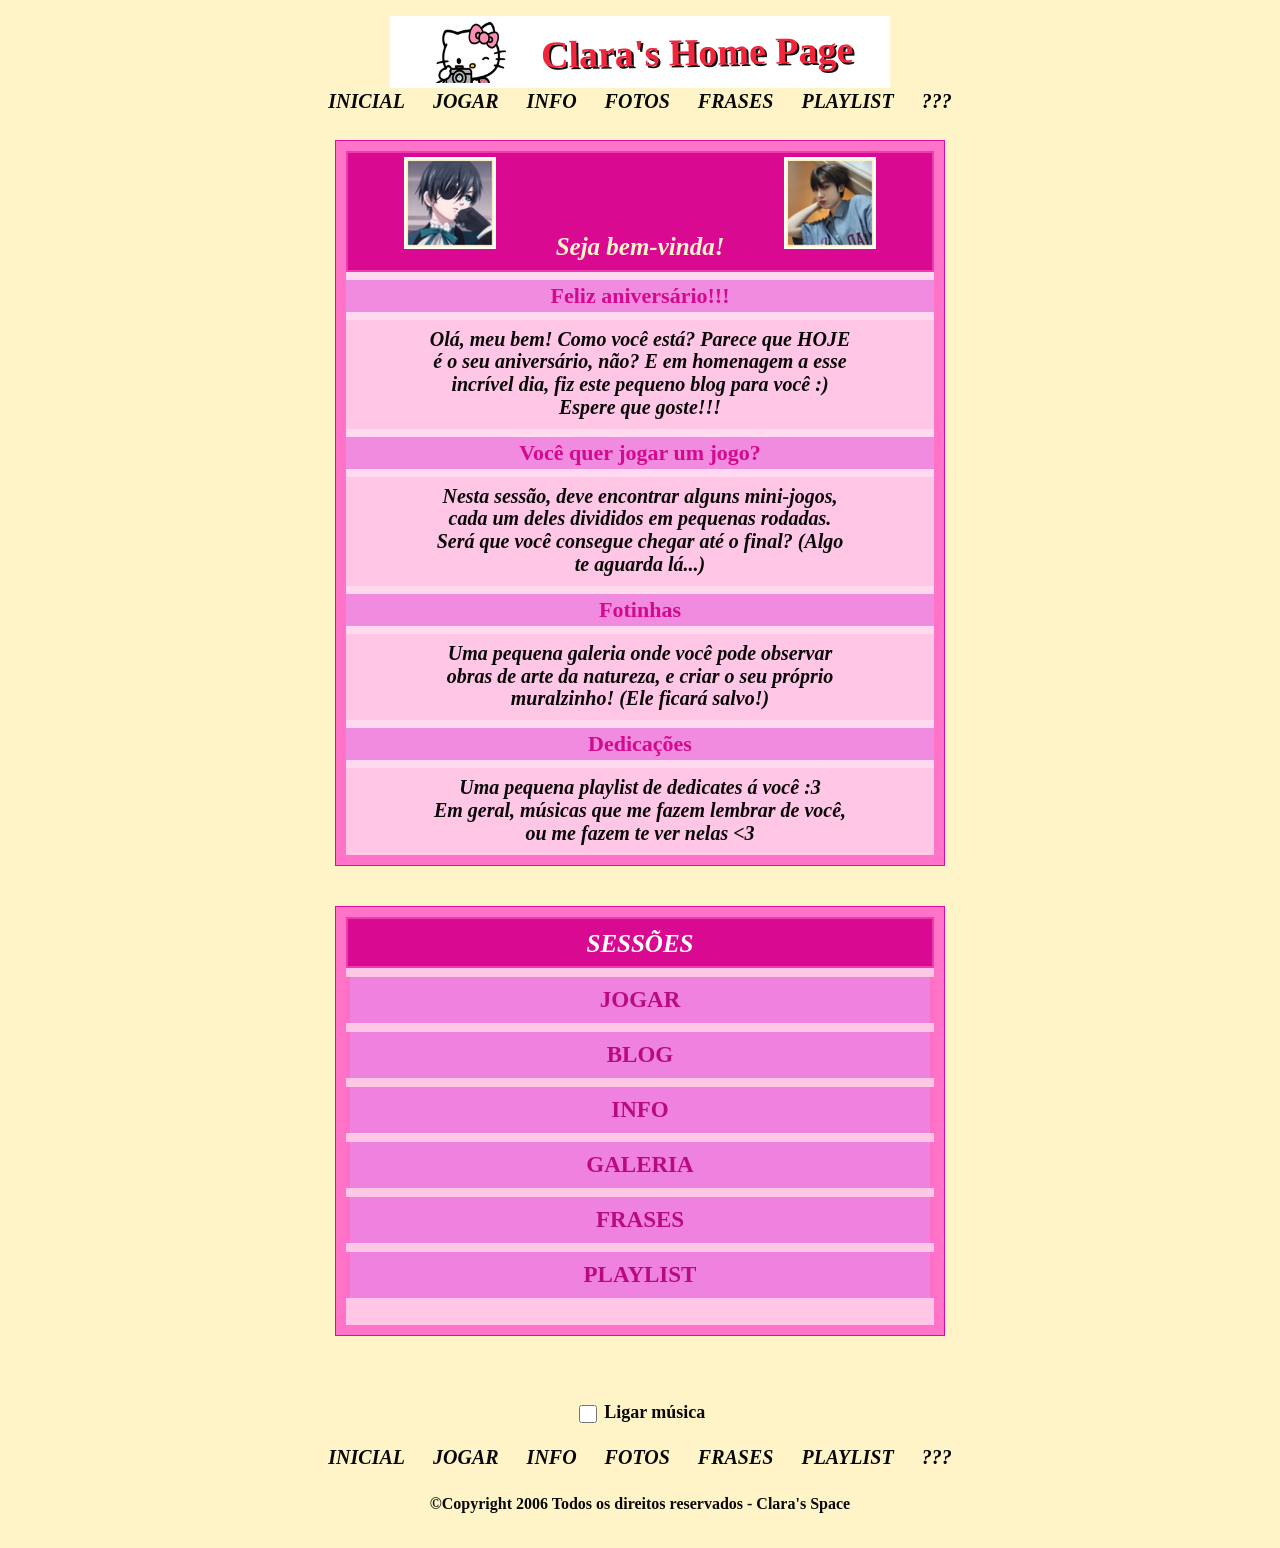
<file: index.html>
<!DOCTYPE html>
<html lang="pt-BR">
<head>
  <meta charset="UTF-8"><meta name="viewport" content="width=device-width, initial-scale=1.0">
  <title>Clara's Home Page</title><link rel="stylesheet" href="style.css">
</head>
<body><div class="site">
<header class="header">
  <a href="index.html" class="brand"><img class="brand-art" src="assets/hello_kitty.png" alt="Hello Kitty"><div class="brand-title">Clara's Home Page</div></a>
  <nav class="nav">
    <a href="index.html">INICIAL</a><a href="jogar.html">JOGAR</a><a href="info.html">INFO</a><a href="fotos.html">FOTOS</a><a href="frases.html">FRASES</a><a href="playlist.html">PLAYLIST</a><button class="mysteryBtn">???</button>
  </nav>
</header>

<main id="home">
<section class="pink-page home-page">
  <div class="pink-title">Seja bem-vinda!</div>
  <div class="side-photos"><img class="tiny-photo" src="assets/ciel.png" alt="Ciel"><img class="tiny-photo" src="assets/sunoo.png" alt="Sunoo"></div>
  <div class="home-strip"><h2>Feliz aniversário!!!</h2></div>
  <div class="home-text">Olá, meu bem! Como você está? Parece que <b>HOJE</b><br>é o seu aniversário, não? E em homenagem a esse<br>incrível dia, fiz este pequeno blog para você :)<br>Espere que goste!!!</div>
  <div class="home-strip"><h2>Você quer jogar um jogo?</h2></div>
  <div class="home-text">Nesta sessão, deve encontrar alguns mini-jogos,<br>cada um deles divididos em pequenas rodadas.<br>Será que você consegue chegar até o final? (Algo<br>te aguarda lá...)</div>
  <div class="home-strip"><h2>Fotinhas</h2></div>
  <div class="home-text">Uma pequena galeria onde você pode observar<br>obras de arte da natureza, e criar o seu próprio<br>muralzinho! (Ele ficará salvo!)</div>
  <div class="home-strip"><h2>Dedicações</h2></div>
  <div class="home-text">Uma pequena playlist de dedicates á você :3<br>Em geral, músicas que me fazem lembrar de você,<br>ou me fazem te ver nelas &lt;3</div>
</section>
<section class="pink-page sessions-page">
  <div class="pink-title">SESSÕES</div>
  <a class="session-row" href="jogar.html">JOGAR</a><a class="session-row" href="index.html">BLOG</a><a class="session-row" href="info.html">INFO</a><a class="session-row" href="fotos.html">GALERIA</a><a class="session-row" href="frases.html">FRASES</a><a class="session-row" href="playlist.html">PLAYLIST</a>
</section>
</main>

<footer><div class="music-toggle"><label><input type="checkbox" id="musicToggle"> Ligar música</label><audio id="homeMusic" loop src="musicas/lease.mp3"></audio></div><nav class="footer-nav"><a href="index.html">INICIAL</a><a href="jogar.html">JOGAR</a><a href="info.html">INFO</a><a href="fotos.html">FOTOS</a><a href="frases.html">FRASES</a><a href="playlist.html">PLAYLIST</a><button class="mysteryBtn">???</button></nav><div>©Copyright 2006 Todos os direitos reservados - Clara's Space</div></footer>
</div>
<div id="videoOverlay" class="video-overlay hidden"><video id="mysteryVideo" playsinline><source src="videos/kiss.mp4" type="video/mp4"></video><button id="skipVideo">PULAR ×</button></div>
<script src="script.js"></script></body></html>
</file>
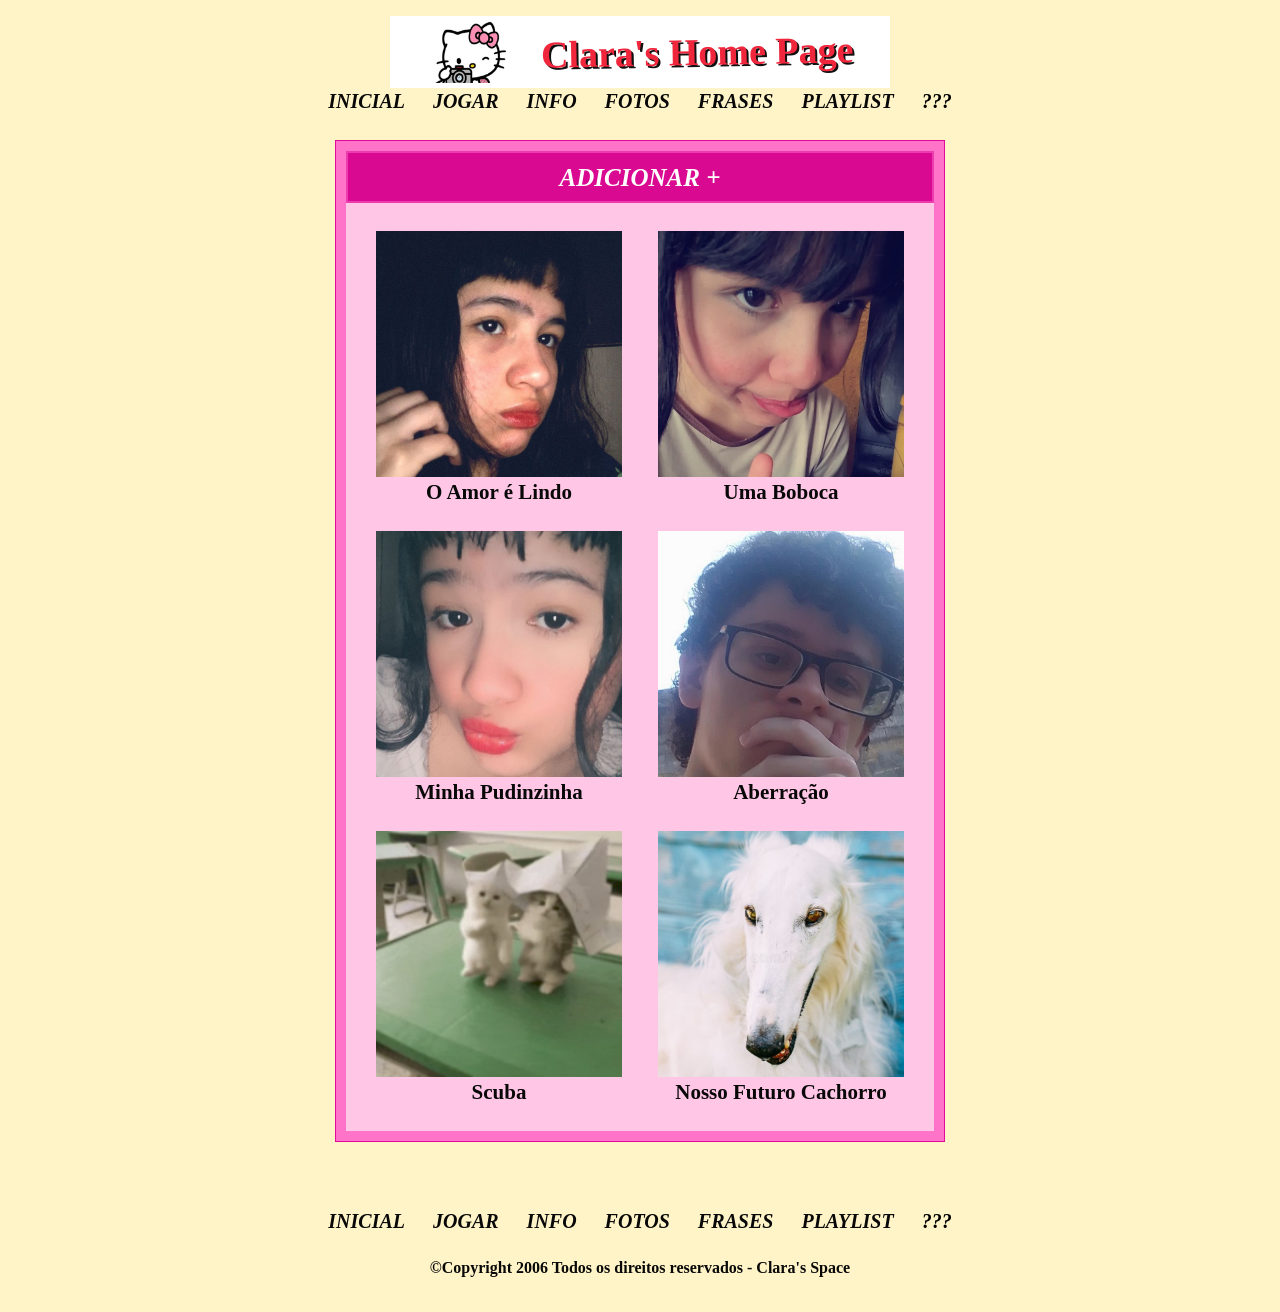
<file: fotos.html>
<!DOCTYPE html><html lang="pt-BR"><head><meta charset="UTF-8"><meta name="viewport" content="width=device-width, initial-scale=1.0"><title>Fotos - Clara's Space</title><link rel="stylesheet" href="style.css"></head><body><div class="site">
<header class="header"><a href="index.html" class="brand"><img class="brand-art" src="assets/hello_kitty.png" alt="Hello Kitty"><div class="brand-title">Clara's Home Page</div></a><nav class="nav"><a href="index.html">INICIAL</a><a href="jogar.html">JOGAR</a><a href="info.html">INFO</a><a href="fotos.html">FOTOS</a><a href="frases.html">FRASES</a><a href="playlist.html">PLAYLIST</a><button class="mysteryBtn">???</button></nav></header>
<main><section class="pink-page gallery-page"><button id="addBtn" class="pink-title clickable-title">ADICIONAR +</button><div id="gallery" class="gallery"></div></section></main>
<footer><audio id="homeMusic" loop src="musicas/lease.mp3"></audio><nav class="footer-nav"><a href="index.html">INICIAL</a><a href="jogar.html">JOGAR</a><a href="info.html">INFO</a><a href="fotos.html">FOTOS</a><a href="frases.html">FRASES</a><a href="playlist.html">PLAYLIST</a><button class="mysteryBtn">???</button></nav><div>©Copyright 2006 Todos os direitos reservados - Clara's Space</div></footer></div>
<div id="photoViewer" class="viewer hidden"><div class="viewer-inner"><div id="viewerTitle" class="pink-title">TITULO</div><div id="viewerImage" class="viewer-image placeholder">Placeholder</div><div id="viewerMeta" class="viewer-meta">Autor - data</div><div id="viewerDescription" class="viewer-description">Descrição</div><div class="viewer-actions"><button id="deletePhoto" title="Excluir">▣</button><button id="favoritePhoto" title="Favoritar">♥</button></div><button class="viewer-close" id="closeViewer">×</button></div></div>
<div id="photoEditor" class="dialog hidden"><form id="photoForm"><button type="button" class="dialog-close" id="closeEditor">×</button><h2>ADICIONAR +</h2><label>Imagem <input type="file" id="photoFile" accept="image/*" required></label><label>Título <input id="photoTitle" required></label><label>Autor - data <input id="photoMeta" placeholder="Autor - data"></label><label>Descrição <textarea id="photoDescription"></textarea></label><button class="submit">SALVAR</button></form></div>
<div id="videoOverlay" class="video-overlay hidden"><video id="mysteryVideo" playsinline><source src="videos/kiss.mp4" type="video/mp4"></video><button id="skipVideo">PULAR ×</button></div><script src="script.js"></script></body></html>
</file>
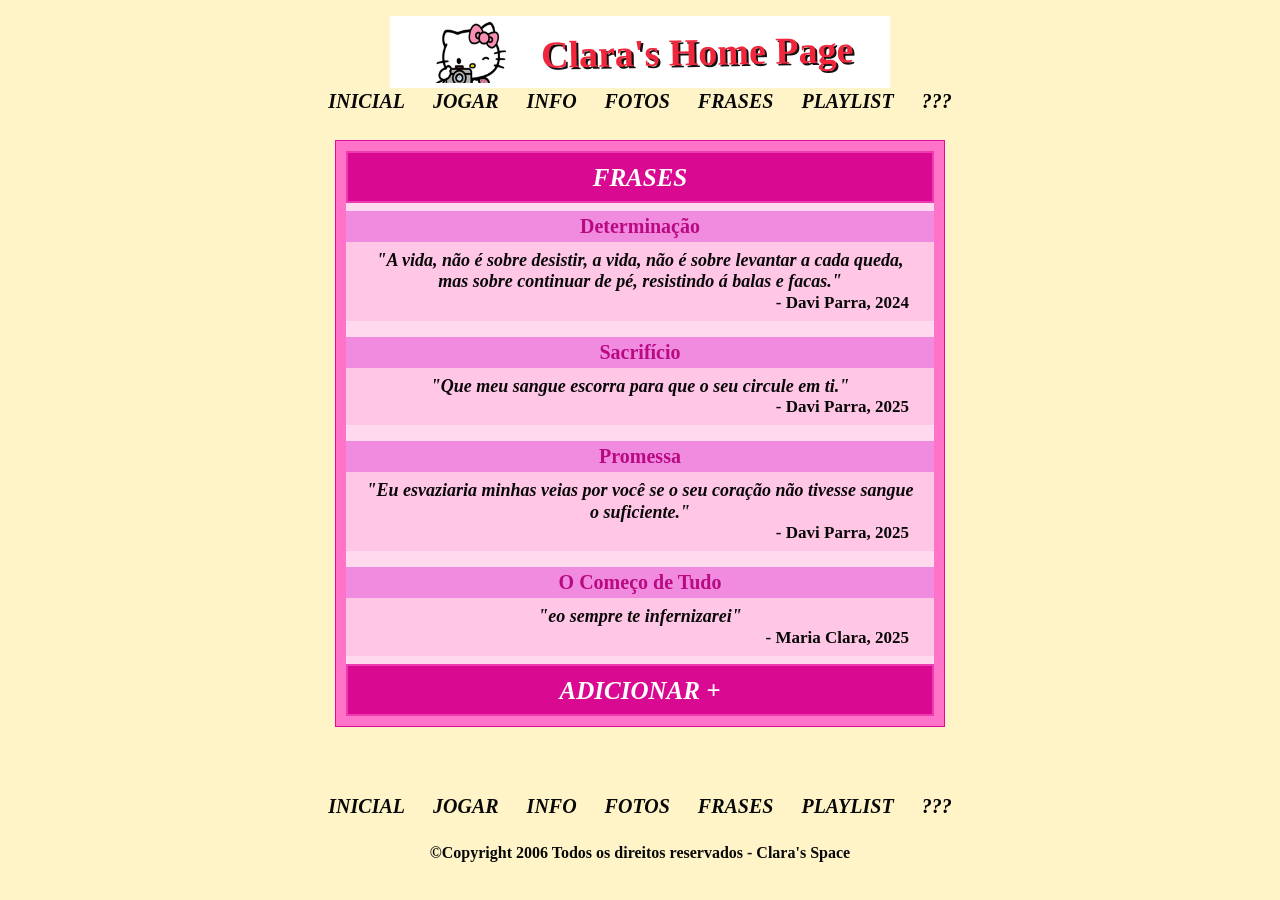
<file: frases.html>
<!DOCTYPE html><html lang="pt-BR"><head><meta charset="UTF-8"><meta name="viewport" content="width=device-width, initial-scale=1.0"><title>Frases - Clara's Space</title><link rel="stylesheet" href="style.css"></head><body><div class="site">
<header class="header"><a href="index.html" class="brand"><img class="brand-art" src="assets/hello_kitty.png" alt="Hello Kitty"><div class="brand-title">Clara's Home Page</div></a><nav class="nav"><a href="index.html">INICIAL</a><a href="jogar.html">JOGAR</a><a href="info.html">INFO</a><a href="fotos.html">FOTOS</a><a href="frases.html">FRASES</a><a href="playlist.html">PLAYLIST</a><button class="mysteryBtn">???</button></nav></header>
<main><section class="pink-page quotes-page"><div class="pink-title">FRASES</div><div id="quotesList"></div><button id="addQuoteBtn" class="pink-title clickable-title">ADICIONAR +</button></section></main>
<footer><audio id="homeMusic" loop src="musicas/lease.mp3"></audio><nav class="footer-nav"><a href="index.html">INICIAL</a><a href="jogar.html">JOGAR</a><a href="info.html">INFO</a><a href="fotos.html">FOTOS</a><a href="frases.html">FRASES</a><a href="playlist.html">PLAYLIST</a><button class="mysteryBtn">???</button></nav><div>©Copyright 2006 Todos os direitos reservados - Clara's Space</div></footer></div>
<div id="quoteEditor" class="dialog hidden"><form id="quoteForm"><button type="button" class="dialog-close" id="closeQuoteEditor">×</button><h2>ADICIONAR +</h2><label>Categoria <input id="quoteCategory" required></label><label>Frase <textarea id="quoteTextInput" required></textarea></label><label>Autor - data <input id="quoteAuthor"></label><button class="submit">SALVAR</button></form></div>
<div id="videoOverlay" class="video-overlay hidden"><video id="mysteryVideo" playsinline><source src="videos/kiss.mp4" type="video/mp4"></video><button id="skipVideo">PULAR ×</button></div><script src="script.js"></script></body></html>
</file>
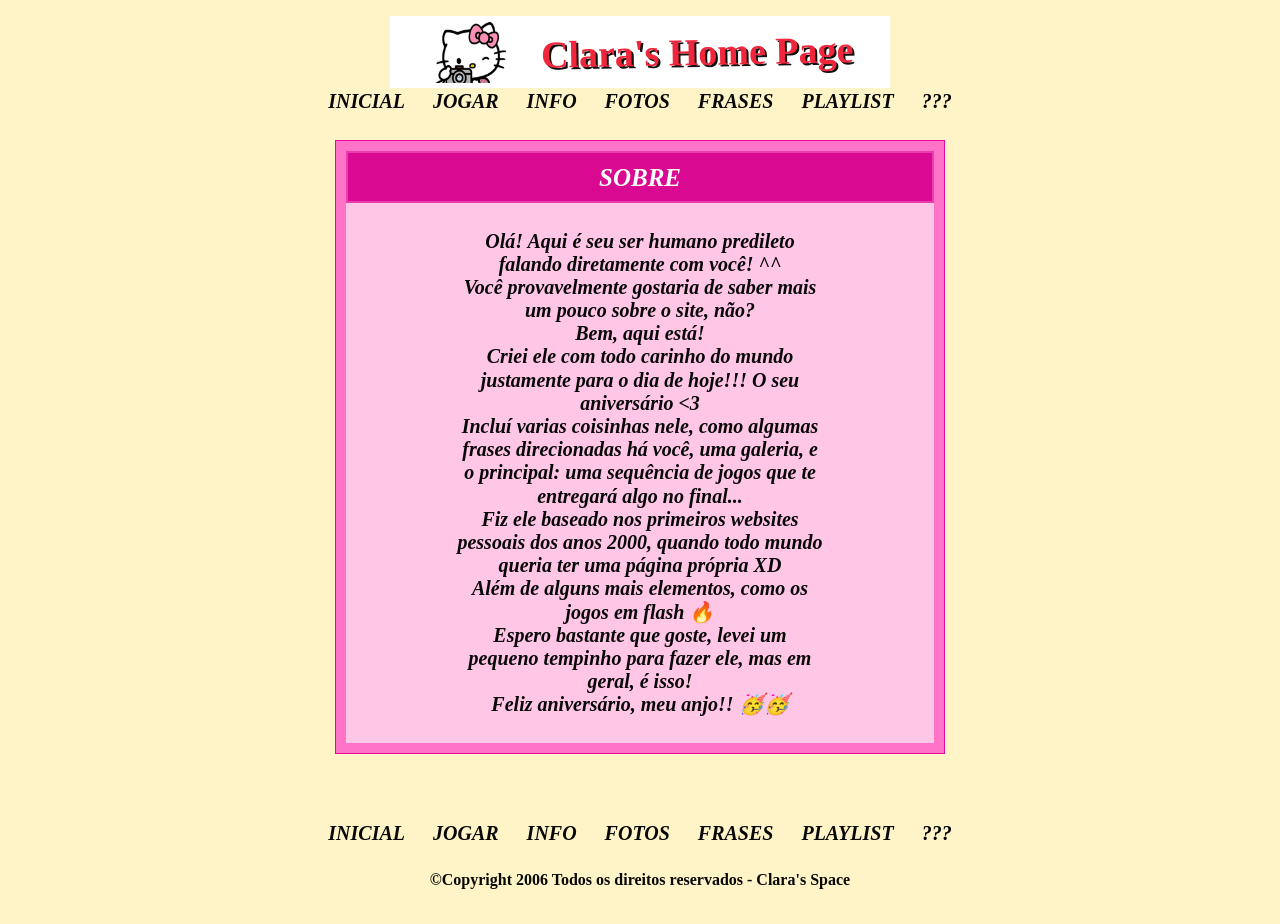
<file: info.html>
<!DOCTYPE html><html lang="pt-BR"><head><meta charset="UTF-8"><meta name="viewport" content="width=device-width, initial-scale=1.0"><title>Info - Clara's Space</title><link rel="stylesheet" href="style.css"></head><body><div class="site">
<header class="header"><a href="index.html" class="brand"><img class="brand-art" src="assets/hello_kitty.png" alt="Hello Kitty"><div class="brand-title">Clara's Home Page</div></a><nav class="nav"><a href="index.html">INICIAL</a><a href="jogar.html">JOGAR</a><a href="info.html">INFO</a><a href="fotos.html">FOTOS</a><a href="frases.html">FRASES</a><a href="playlist.html">PLAYLIST</a><button class="mysteryBtn">???</button></nav></header>
<main><section class="pink-page inner-page"><div class="pink-title">SOBRE</div><div class="about-text">Olá! Aqui é seu ser humano predileto<br>falando diretamente com você! ^^<br>Você provavelmente gostaria de saber mais<br>um pouco sobre o site, não?<br>Bem, aqui está!<br>Criei ele com todo carinho do mundo<br>justamente para o dia de hoje!!! O seu<br>aniversário &lt;3<br>Incluí varias coisinhas nele, como algumas<br>frases direcionadas há você, uma galeria, e<br>o principal: uma sequência de jogos que te<br>entregará algo no final...<br>Fiz ele baseado nos primeiros websites<br>pessoais dos anos 2000, quando todo mundo<br>queria ter uma página própria XD<br>Além de alguns mais elementos, como os<br>jogos em <i>flash</i> 🔥<br>Espero bastante que goste, levei um<br>pequeno tempinho para fazer ele, mas em<br>geral, é isso!<br>Feliz aniversário, meu anjo!! 🥳🥳</div></section></main>
<footer><audio id="homeMusic" loop src="musicas/lease.mp3"></audio><nav class="footer-nav"><a href="index.html">INICIAL</a><a href="jogar.html">JOGAR</a><a href="info.html">INFO</a><a href="fotos.html">FOTOS</a><a href="frases.html">FRASES</a><a href="playlist.html">PLAYLIST</a><button class="mysteryBtn">???</button></nav><div>©Copyright 2006 Todos os direitos reservados - Clara's Space</div></footer></div>
<div id="videoOverlay" class="video-overlay hidden"><video id="mysteryVideo" playsinline><source src="videos/kiss.mp4" type="video/mp4"></video><button id="skipVideo">PULAR ×</button></div><script src="script.js"></script></body></html>
</file>
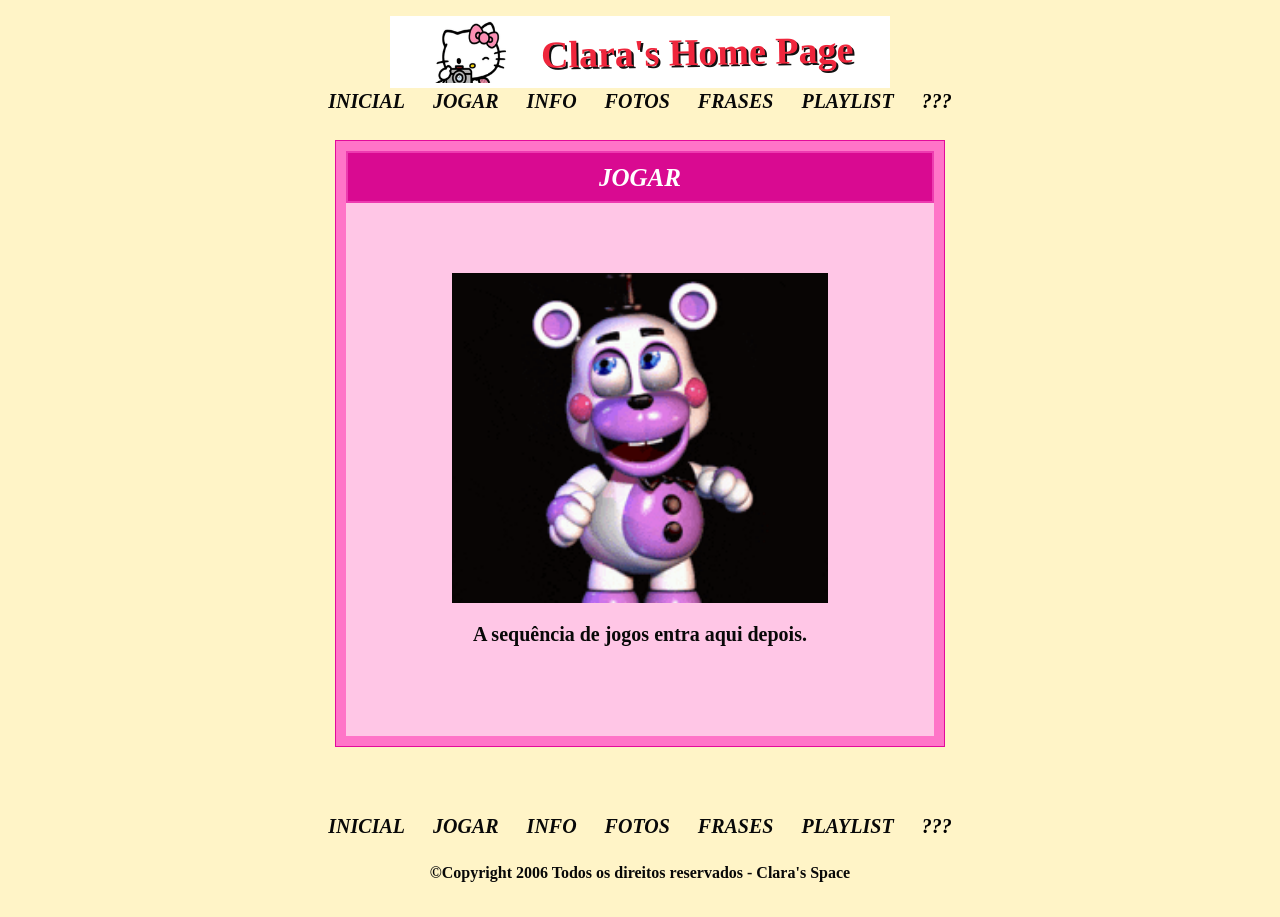
<file: jogar.html>
<!DOCTYPE html><html lang="pt-BR"><head><meta charset="UTF-8"><meta name="viewport" content="width=device-width, initial-scale=1.0"><title>Jogar - Clara's Space</title><link rel="stylesheet" href="style.css"></head><body><div class="site">
<header class="header"><a href="index.html" class="brand"><img class="brand-art" src="assets/hello_kitty.png" alt="Hello Kitty"><div class="brand-title">Clara's Home Page</div></a><nav class="nav"><a href="index.html">INICIAL</a><a href="jogar.html">JOGAR</a><a href="info.html">INFO</a><a href="fotos.html">FOTOS</a><a href="frases.html">FRASES</a><a href="playlist.html">PLAYLIST</a><button class="mysteryBtn">???</button></nav></header>
<main><section class="pink-page inner-page game-page"><div class="pink-title">JOGAR</div><div class="game-placeholder"><div class="game-box"><img src="assets/fnaf.gif" alt="FNAF"><button class="game-play" type="button" aria-label="Jogar">▶</button></div><p>A sequência de jogos entra aqui depois.</p></div></section></main>
<footer><nav class="footer-nav"><a href="index.html">INICIAL</a><a href="jogar.html">JOGAR</a><a href="info.html">INFO</a><a href="fotos.html">FOTOS</a><a href="frases.html">FRASES</a><a href="playlist.html">PLAYLIST</a><button class="mysteryBtn">???</button></nav><div>©Copyright 2006 Todos os direitos reservados - Clara's Space</div></footer></div>
<div id="videoOverlay" class="video-overlay hidden"><video id="mysteryVideo" playsinline><source src="videos/kiss.mp4" type="video/mp4"></video><button id="skipVideo">PULAR ×</button></div><script src="script.js"></script></body></html>
</file>
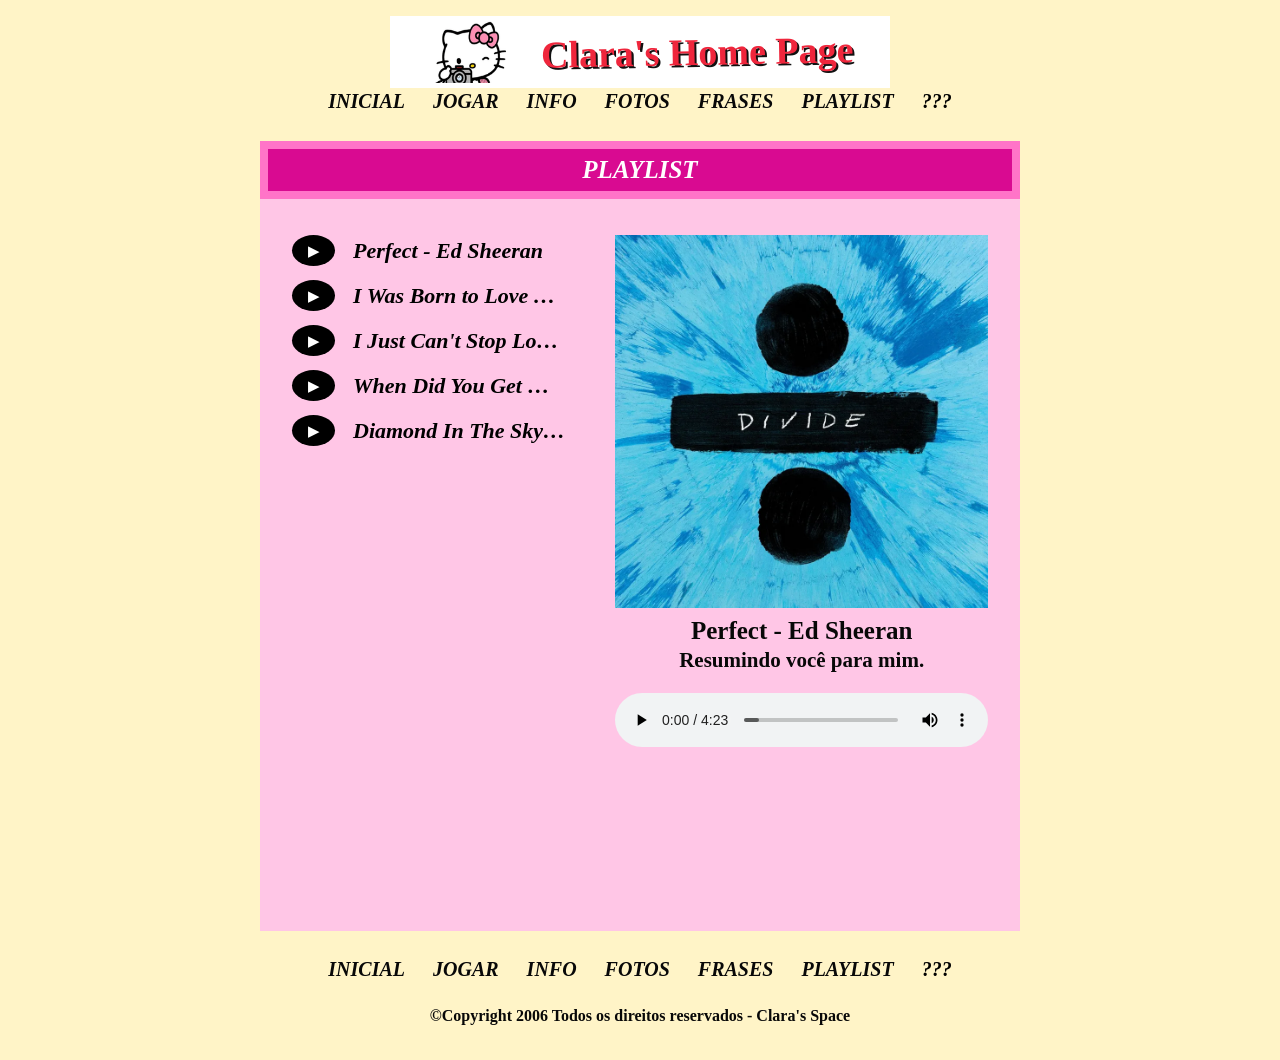
<file: playlist.html>
<!DOCTYPE html><html lang="pt-BR"><head><meta charset="UTF-8"><meta name="viewport" content="width=device-width, initial-scale=1.0"><title>Playlist - Clara's Space</title><link rel="stylesheet" href="style.css"></head><body><div class="site">
<header class="header"><a href="index.html" class="brand"><img class="brand-art" src="assets/hello_kitty.png" alt="Hello Kitty"><div class="brand-title">Clara's Home Page</div></a><nav class="nav"><a href="index.html">INICIAL</a><a href="jogar.html">JOGAR</a><a href="info.html">INFO</a><a href="fotos.html">FOTOS</a><a href="frases.html">FRASES</a><a href="playlist.html">PLAYLIST</a><button class="mysteryBtn">???</button></nav></header>
<main><section class="playlist-page"><div class="playlist-title">PLAYLIST</div><div class="playlist-body"><div class="track-list" id="trackList"></div><div class="current-track"><div id="cover" class="placeholder cover">PLACEHOLDER</div><h2 id="currentTitle">Título Atual</h2><p id="currentDescription">Descrição minha</p><audio id="audio" controls></audio></div></div></section></main>
<footer><audio id="homeMusic" loop src="musicas/lease.mp3"></audio><nav class="footer-nav"><a href="index.html">INICIAL</a><a href="jogar.html">JOGAR</a><a href="info.html">INFO</a><a href="fotos.html">FOTOS</a><a href="frases.html">FRASES</a><a href="playlist.html">PLAYLIST</a><button class="mysteryBtn">???</button></nav><div>©Copyright 2006 Todos os direitos reservados - Clara's Space</div></footer></div>
<div id="videoOverlay" class="video-overlay hidden"><video id="mysteryVideo" playsinline><source src="videos/kiss.mp4" type="video/mp4"></video><button id="skipVideo">PULAR ×</button></div><script src="script.js"></script></body></html>
</file>
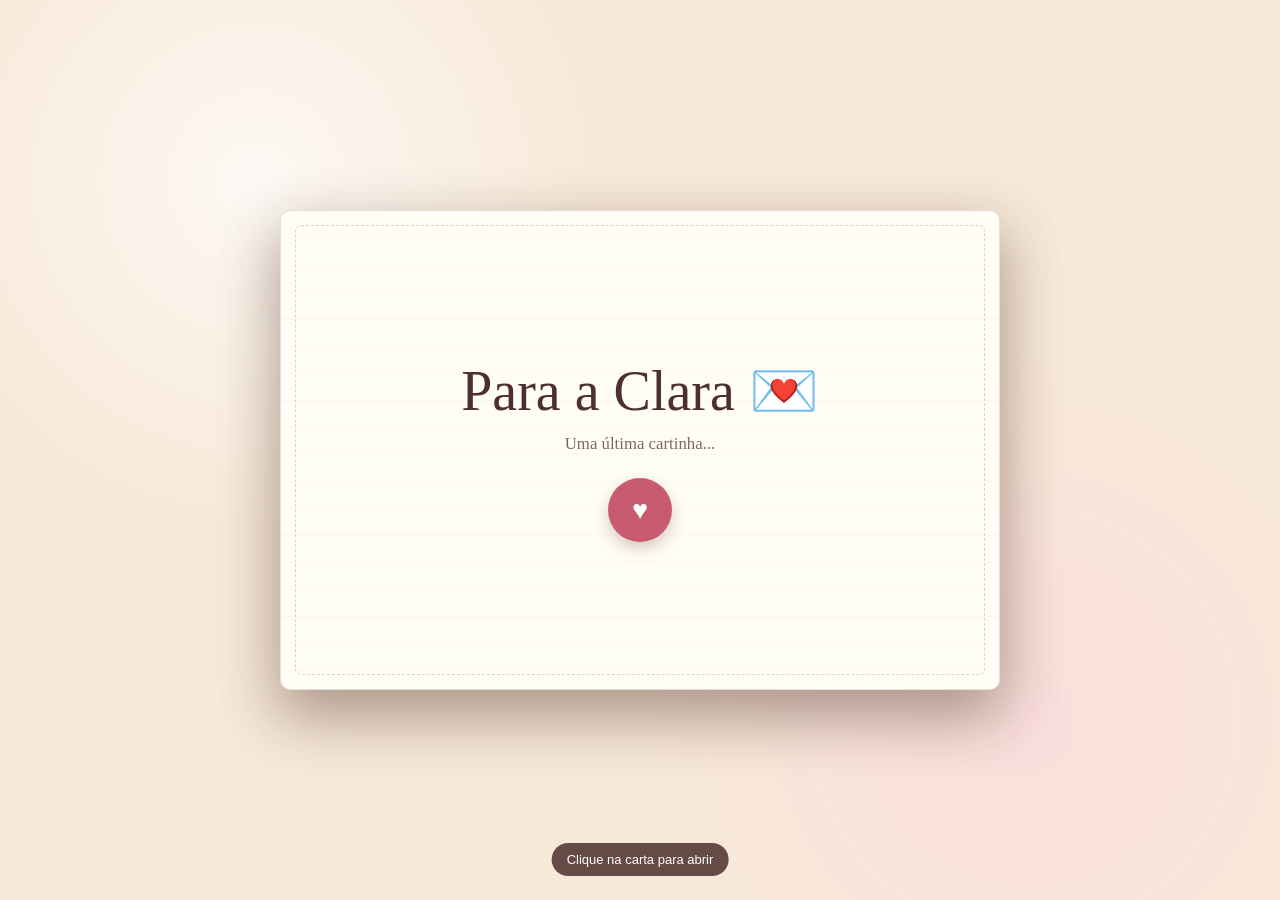
<file: streak/carta.html>
<!DOCTYPE html>
<html lang="pt-BR">
<head>
<meta charset="UTF-8">
<meta name="viewport" content="width=device-width, initial-scale=1.0">
<title>Uma cartinha para Clara 💌</title>
<style>
  * { box-sizing: border-box; }

  body {
    margin: 0;
    min-height: 100vh;
    display: grid;
    place-items: center;
    overflow: hidden;
    background:
      radial-gradient(circle at 20% 20%, rgba(255,255,255,.7), transparent 28%),
      radial-gradient(circle at 80% 80%, rgba(255,210,225,.45), transparent 30%),
      #f7e9d8;
    font-family: Georgia, "Times New Roman", serif;
    color: #4d302d;
  }

  .scene {
    width: min(92vw, 980px);
    height: min(88vh, 700px);
    display: grid;
    place-items: center;
    perspective: 1400px;
  }

  .letter {
    position: relative;
    width: min(88vw, 720px);
    height: min(70vh, 480px);
    cursor: pointer;
    transform-style: preserve-3d;
    transition: transform .8s cubic-bezier(.2,.8,.2,1);
  }

  .letter:hover { transform: translateY(-6px) rotateX(2deg); }

  .paper {
    position: absolute;
    inset: 0;
    border-radius: 10px;
    background:
      linear-gradient(rgba(130,90,60,.035) 1px, transparent 1px),
      #fffdf5;
    background-size: 100% 27px;
    box-shadow: 0 24px 60px rgba(74,45,34,.25);
    border: 1px solid rgba(100,60,40,.15);
    overflow: hidden;
  }

  .front {
    display: grid;
    place-items: center;
    text-align: center;
    padding: 40px;
    z-index: 3;
    transform-origin: top;
    transition: transform 1s cubic-bezier(.65,.05,.36,1), box-shadow 1s;
  }

  .front::after {
    content: "";
    position: absolute;
    inset: 14px;
    border: 1px dashed rgba(150,95,90,.28);
    border-radius: 6px;
    pointer-events: none;
  }

  .front h1 {
    margin: 0 0 10px;
    font-size: clamp(2rem, 5vw, 3.5rem);
    font-weight: normal;
  }

  .front p {
    margin: 0;
    font-size: 1.05rem;
    opacity: .72;
  }

  .seal {
    margin: 24px auto 0;
    width: 64px;
    height: 64px;
    display: grid;
    place-items: center;
    border-radius: 50%;
    background: #c85b70;
    color: white;
    font-size: 27px;
    box-shadow: 0 7px 15px rgba(120,50,60,.25);
  }

  .inside {
    z-index: 1;
    padding: clamp(28px, 5vw, 60px);
    overflow-y: auto;
  }

  .inside h2 {
    margin: 0 0 28px;
    font-size: clamp(1.7rem, 4vw, 2.5rem);
    font-weight: normal;
  }

  .inside p {
    font-size: clamp(1rem, 1.8vw, 1.18rem);
    line-height: 1.9;
    margin: 0 0 22px;
  }

  .password {
    margin: 30px auto 10px;
    max-width: 620px;
    padding: 22px;
    text-align: center;
    border: 2px dashed #c85b70;
    border-radius: 12px;
    background: rgba(200,91,112,.07);
  }

  .password strong {
    display: block;
    font-family: "Courier New", monospace;
    font-size: clamp(1rem, 2.4vw, 1.35rem);
    letter-spacing: .03em;
    color: #8e3047;
  }

  .hint {
    position: fixed;
    bottom: 24px;
    left: 50%;
    transform: translateX(-50%);
    padding: 9px 15px;
    border-radius: 999px;
    background: rgba(77,48,45,.86);
    color: white;
    font: 13px Arial, sans-serif;
    transition: opacity .4s;
    pointer-events: none;
  }

  .open .front {
    transform: rotateX(-150deg);
    box-shadow: 0 8px 12px rgba(74,45,34,.08);
  }

  .open .hint { opacity: 0; }

  .confetti {
    position: fixed;
    inset: 0;
    pointer-events: none;
    overflow: hidden;
  }

  .piece {
    position: absolute;
    top: -20px;
    width: 8px;
    height: 13px;
    animation: fall 3.5s linear forwards;
    opacity: .85;
  }

  @keyframes fall {
    to {
      transform: translate3d(var(--x), 110vh, 0) rotate(720deg);
      opacity: 0;
    }
  }

  @media (max-width: 600px) {
    .scene { height: 82vh; }
    .letter { height: 62vh; }
    .inside { padding: 28px; }
  }
</style>
</head>

<body>
<div class="scene">
  <div class="letter" id="letter" role="button" tabindex="0"
       aria-label="Abrir carta">
    <section class="paper inside">
      <h2>Querida Clara,</h2>

      <p>
        Parece que você chegou ao final :3 E meus parabéns, sério.
      </p>

      <p>
        E aqui, eu poderia lhe entregar essa cartinha...
        Mas, creio que basta de palavras certo? feliz aniversário meu bem,
        você é tipo, a coisa mais importante que eu tenho na vida, e, o prêmio
        que você realmente merece, é no mínimo, poder ouvir de mim mesmo o que
        eu tenho a dizer ^^
      </p>

      <p>
        Por isso, apenas envie-e isso a mim:
      </p>

      <div class="password">
        <strong>"ACABEI DE CAGAR NAS CALÇAS"</strong>
        <span>sim, é a senha.</span>
      </div>
    </section>

    <section class="paper front">
      <div>
        <h1>Para a Clara 💌</h1>
        <p>Uma última cartinha...</p>
        <div class="seal">♥</div>
      </div>
    </section>
  </div>
</div>

<div class="hint">Clique na carta para abrir</div>
<div class="confetti" id="confetti"></div>

<script>
  const letter = document.getElementById("letter");
  const confetti = document.getElementById("confetti");

  function openLetter() {
    const wasClosed = !letter.classList.contains("open");
    letter.classList.toggle("open");

    if (wasClosed) celebrate();
  }

  function celebrate() {
    confetti.innerHTML = "";
    const symbols = ["♥", "✦", "•", "♡"];

    for (let i = 0; i < 45; i++) {
      const piece = document.createElement("div");
      piece.className = "piece";
      piece.textContent = symbols[Math.floor(Math.random() * symbols.length)];
      piece.style.left = Math.random() * 100 + "vw";
      piece.style.fontSize = (10 + Math.random() * 14) + "px";
      piece.style.animationDelay = Math.random() * .8 + "s";
      piece.style.setProperty("--x", (Math.random() * 240 - 120) + "px");
      confetti.appendChild(piece);
    }

    setTimeout(() => confetti.innerHTML = "", 4500);
  }

  letter.addEventListener("click", openLetter);
  letter.addEventListener("keydown", e => {
    if (e.key === "Enter" || e.key === " ") {
      e.preventDefault();
      openLetter();
    }
  });
</script>
</body>
</html>
</file>
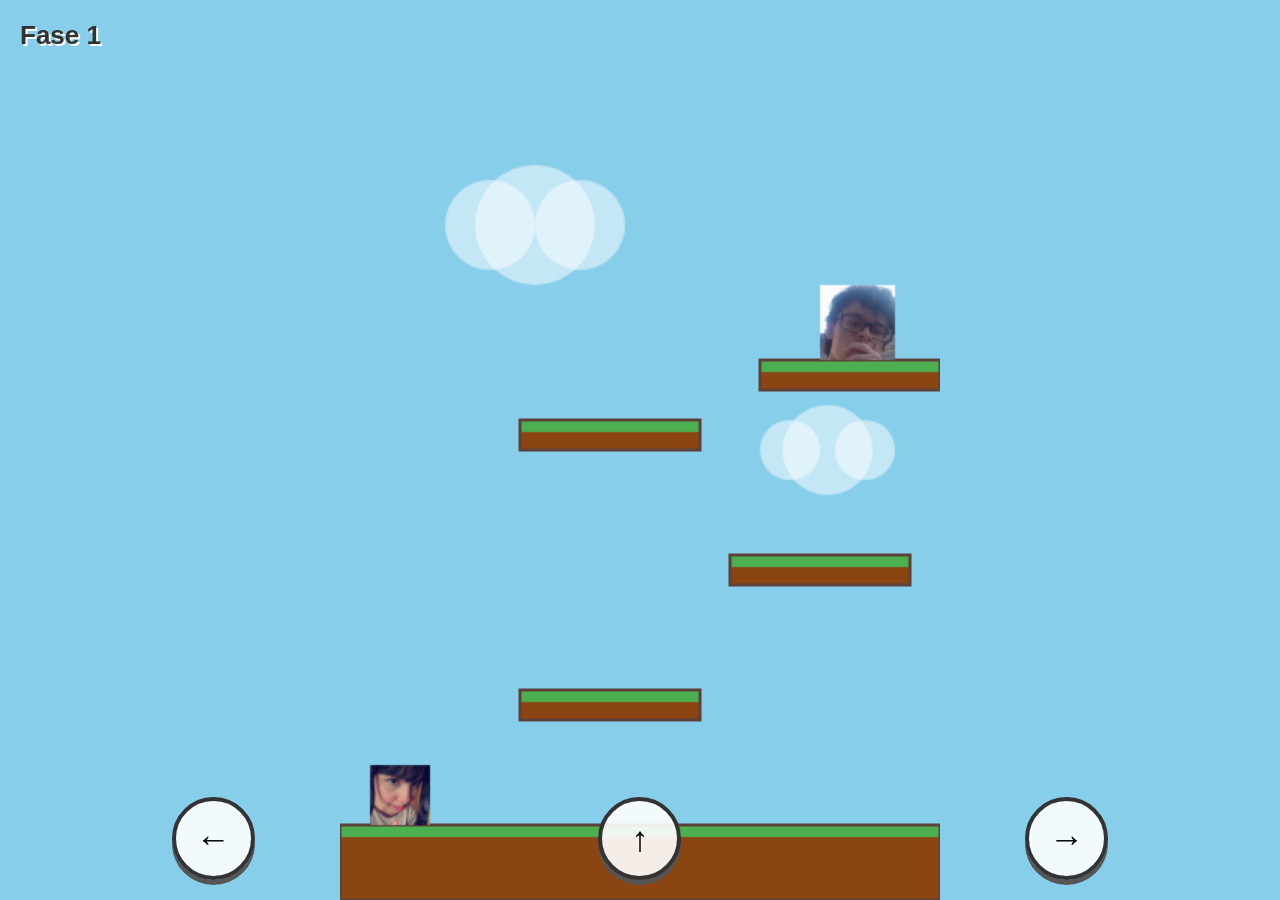
<file: streak/jogo1.html>
<!DOCTYPE html>
<html lang="pt-BR">
<head>
    <meta charset="UTF-8">
    <meta name="viewport" content="width=device-width, initial-scale=1.0, maximum-scale=1.0, user-scalable=no">
    <title>Jogo do Anjinho</title>
    <style>
        body, html {
            margin: 0;
            padding: 0;
            width: 100%;
            height: 100%;
            background-color: #87CEEB; /* Azul céu */
            overflow: hidden;
            touch-action: none;
            font-family: sans-serif;
        }
        #gameCanvas {
            display: block;
            margin: 0 auto;
            background-color: #87CEEB;
        }
        #controls {
            position: absolute;
            bottom: 20px;
            width: 100%;
            display: flex;
            justify-content: space-around;
            pointer-events: none;
        }
        .btn {
            width: 75px;
            height: 75px;
            background-color: rgba(255, 255, 255, 0.9);
            border: 4px solid #333;
            border-radius: 50%;
            font-size: 35px;
            font-weight: bold;
            display: flex;
            justify-content: center;
            align-items: center;
            pointer-events: auto;
            user-select: none;
            box-shadow: 0 5px 0 #555; /* Botão mais gordinho */
        }
        .btn:active {
            background-color: #ddd;
            transform: translateY(5px);
            box-shadow: 0 0px 0 #555;
        }
        #levelText {
            position: absolute;
            top: 20px;
            left: 20px;
            font-size: 26px;
            font-weight: bold;
            color: #333;
            text-shadow: 2px 2px white;
        }
    </style>
</head>
<body>
    <audio autoplay loop src="assets/pou.mp3"></audio>

    <div id="levelText">Fase 1</div>
    <canvas id="gameCanvas" width="400" height="600"></canvas>
    
    <div id="controls">
        <div class="btn" id="btnLeft">←</div>
        <div class="btn" id="btnJump">↑</div>
        <div class="btn" id="btnRight">→</div>
    </div>

<script>
    const canvas = document.getElementById('gameCanvas');
    const ctx = canvas.getContext('2d');
    const levelText = document.getElementById('levelText');

    function resizeCanvas() {
        const scale = Math.min(window.innerWidth / 400, window.innerHeight / 600);
        canvas.style.width = (400 * scale) + 'px';
        canvas.style.height = (600 * scale) + 'px';
    }
    window.addEventListener('resize', resizeCanvas);
    resizeCanvas();

    // IMAGENS
    const imgAnjinho = new Image();
    imgAnjinho.src = 'fotos/anjinho.jpeg';
    
    const imgEu = new Image();
    imgEu.src = 'fotos/eu.jpeg';

    // FÍSICA ESTILO MARIO (Mais leve e controlável)
    let currentLevel = 0;
    const gravity = 0.4;       // Era 0.6 (agora cai mais devagar)
    let keys = { left: false, right: false, up: false };

    const btnLeft = document.getElementById('btnLeft');
    const btnRight = document.getElementById('btnRight');
    const btnJump = document.getElementById('btnJump');

    function addControl(element, key) {
        element.addEventListener('touchstart', (e) => { e.preventDefault(); keys[key] = true; }, {passive: false});
        element.addEventListener('touchend', (e) => { e.preventDefault(); keys[key] = false; });
        element.addEventListener('mousedown', (e) => { e.preventDefault(); keys[key] = true; });
        element.addEventListener('mouseup', (e) => { e.preventDefault(); keys[key] = false; });
        element.addEventListener('mouseleave', (e) => { e.preventDefault(); keys[key] = false; });
    }

    addControl(btnLeft, 'left');
    addControl(btnRight, 'right');
    addControl(btnJump, 'up');

    window.addEventListener('keydown', (e) => {
        if (e.key === 'ArrowLeft') keys.left = true;
        if (e.key === 'ArrowRight') keys.right = true;
        if (e.key === 'ArrowUp') keys.up = true;
    });
    window.addEventListener('keyup', (e) => {
        if (e.key === 'ArrowLeft') keys.left = false;
        if (e.key === 'ArrowRight') keys.right = false;
        if (e.key === 'ArrowUp') keys.up = false;
    });

    // JOGADOR
    const player = {
        x: 50, y: 50, width: 40, height: 40,
        vx: 0, vy: 0, speed: 5, jumpPower: -10, // Pulo mais forte, anda mais rápido
        grounded: false,
        scaleX: 1, scaleY: 1
    };

    const goal = { x: 0, y: 0, width: 50, height: 50 };

    // FASES - Plataformas maiores e mais fáceis de pular
    const levels = [
        // Fase 1 - Escadinha fácil
        {
            start: {x: 20, y: 480},
            goal: {x: 320, y: 190},
            platforms: [
                {x: 0, y: 550, w: 400, h: 50}, // Chão completo
                {x: 120, y: 460, w: 120, h: 20},
                {x: 260, y: 370, w: 120, h: 20},
                {x: 120, y: 280, w: 120, h: 20},
                {x: 280, y: 240, w: 120, h: 20}
            ]
        },
        // Fase 2 - Ziguezague
        {
            start: {x: 20, y: 480},
            goal: {x: 20, y: 100},
            platforms: [
                {x: 0, y: 550, w: 400, h: 50}, // Chão completo
                {x: 180, y: 460, w: 150, h: 20},
                {x: 20,  y: 370, w: 150, h: 20},
                {x: 180, y: 280, w: 150, h: 20},
                {x: 20,  y: 190, w: 150, h: 20},
                {x: 0,   y: 150, w: 80,  h: 20}
            ]
        },
        // Fase 3 - O salto final (plataformas bem seguras)
        {
            start: {x: 20, y: 480},
            goal: {x: 330, y: 60},
            platforms: [
                {x: 0, y: 550, w: 150, h: 50},  // Chão seguro pra começar
                {x: 180, y: 470, w: 220, h: 20}, 
                {x: 50,  y: 380, w: 120, h: 20},
                {x: 220, y: 290, w: 120, h: 20},
                {x: 50,  y: 200, w: 120, h: 20},
                {x: 250, y: 110, w: 150, h: 20}
            ]
        }
    ];

    function loadLevel(index) {
        if (index >= levels.length) {
            window.location.href = "jogo2.html";
            return;
        }
        const lvl = levels[index];
        player.x = lvl.start.x;
        player.y = lvl.start.y; 
        player.vx = 0;
        player.vy = 0;
        player.scaleX = 1;
        player.scaleY = 1;
        
        goal.x = lvl.goal.x;
        goal.y = lvl.goal.y;
        
        levelText.innerText = "Fase " + (index + 1);
    }

    function update() {
        if (keys.left) player.vx = -player.speed;
        else if (keys.right) player.vx = player.speed;
        else player.vx = 0;

        // Animação de Pulo
        if (keys.up && player.grounded) {
            player.vy = player.jumpPower;
            player.grounded = false;
            player.scaleX = 0.6; // Magrinho
            player.scaleY = 1.4; // Esticado
        }

        player.vy += gravity;
        player.x += player.vx;
        player.y += player.vy;

        // Efeito "Mola" suave
        player.scaleX += (1 - player.scaleX) * 0.15;
        player.scaleY += (1 - player.scaleY) * 0.15;

        // Limites da tela
        if (player.x < 0) player.x = 0;
        if (player.x + player.width > canvas.width) player.x = canvas.width - player.width;
        
        // Se cair, reinicia
        if (player.y > canvas.height) {
            loadLevel(currentLevel);
        }

        player.grounded = false;
        const currentPlatforms = levels[currentLevel].platforms;

        for (let i = 0; i < currentPlatforms.length; i++) {
            let p = currentPlatforms[i];
            
            // Colisão mais amigável
            if (player.x < p.x + p.w && player.x + player.width > p.x &&
                player.y < p.y + p.h && player.y + player.height > p.y) {
                
                if (player.vy > 0 && player.y + player.height - player.vy <= p.y + 15) {
                    player.grounded = true;
                    
                    // Achata quando cai
                    if (player.vy > 4) {
                        player.scaleX = 1.3;
                        player.scaleY = 0.7;
                    }
                    
                    player.vy = 0;
                    player.y = p.y - player.height;
                } 
                else if (player.vy < 0 && player.y - player.vy >= p.y + p.h - 10) {
                    player.vy = 0;
                    player.y = p.y + p.h;
                }
            }
        }

        // Encostou no objetivo (Ganhou)
        if (player.x < goal.x + goal.width && player.x + player.width > goal.x &&
            player.y < goal.y + goal.height && player.y + player.height > goal.y) {
            currentLevel++;
            loadLevel(currentLevel);
        }
    }

    function draw() {
        ctx.clearRect(0, 0, canvas.width, canvas.height);

        // Nuvens no fundo (estilo Mario)
        ctx.fillStyle = 'rgba(255, 255, 255, 0.5)';
        ctx.beginPath(); ctx.arc(100, 150, 30, 0, Math.PI*2); ctx.fill();
        ctx.beginPath(); ctx.arc(130, 150, 40, 0, Math.PI*2); ctx.fill();
        ctx.beginPath(); ctx.arc(160, 150, 30, 0, Math.PI*2); ctx.fill();
        
        ctx.beginPath(); ctx.arc(300, 300, 20, 0, Math.PI*2); ctx.fill();
        ctx.beginPath(); ctx.arc(325, 300, 30, 0, Math.PI*2); ctx.fill();
        ctx.beginPath(); ctx.arc(350, 300, 20, 0, Math.PI*2); ctx.fill();

        // Desenha Plataformas
        const currentPlatforms = levels[currentLevel].platforms;
        ctx.fillStyle = '#8B4513'; // Cor de terra
        for (let i = 0; i < currentPlatforms.length; i++) {
            let p = currentPlatforms[i];
            ctx.fillRect(p.x, p.y, p.w, p.h);
            
            // Graminha em cima da plataforma
            ctx.fillStyle = '#4CAF50';
            ctx.fillRect(p.x, p.y, p.w, 8);
            ctx.fillStyle = '#8B4513'; // Voltar a cor de terra pro próximo
            
            ctx.strokeStyle = '#5D4037';
            ctx.lineWidth = 2;
            ctx.strokeRect(p.x, p.y, p.w, p.h);
        }

        // Desenha Objetivo (eu.jpeg)
        if (imgEu.complete && imgEu.naturalWidth !== 0) {
            ctx.drawImage(imgEu, goal.x, goal.y, goal.width, goal.height);
        } else {
            ctx.fillStyle = '#FF4081';
            ctx.fillRect(goal.x, goal.y, goal.width, goal.height);
        }

        // Desenha Jogador (anjinho.jpeg)
        ctx.save();
        ctx.translate(player.x + player.width / 2, player.y + player.height);
        ctx.scale(player.scaleX, player.scaleY);
        
        if (imgAnjinho.complete && imgAnjinho.naturalWidth !== 0) {
            ctx.drawImage(imgAnjinho, -player.width / 2, -player.height, player.width, player.height);
        } else {
            ctx.fillStyle = '#FFEB3B';
            ctx.fillRect(-player.width / 2, -player.height, player.width, player.height);
        }
        ctx.restore();
    }

    function loop() {
        update();
        draw();
        requestAnimationFrame(loop);
    }

    loadLevel(0);
    loop();

</script>
</body>
</html>
</file>
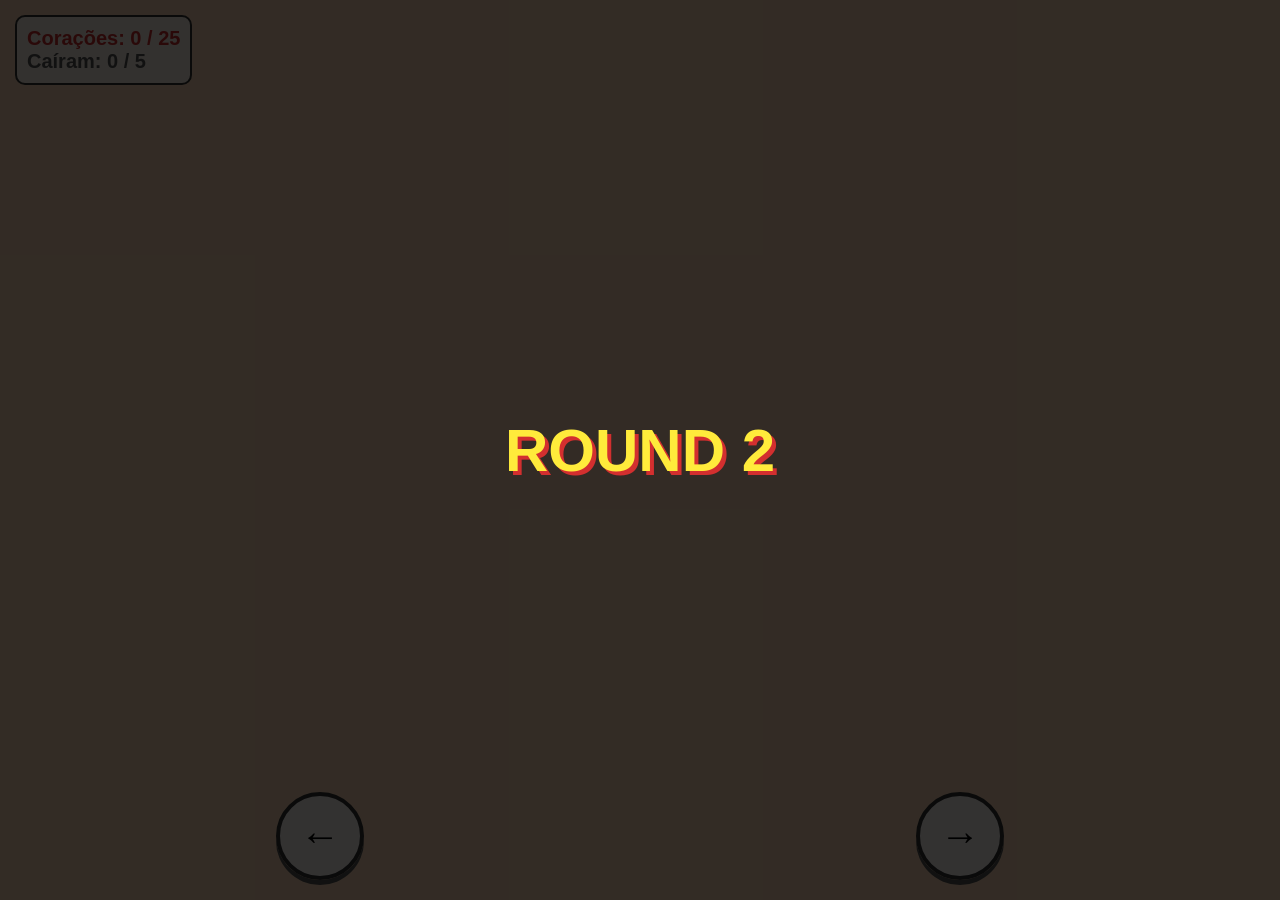
<file: streak/jogo2.html>
<!DOCTYPE html>
<html lang="pt-BR">
<head>
    <meta charset="UTF-8">
    <meta name="viewport" content="width=device-width, initial-scale=1.0, maximum-scale=1.0, user-scalable=no">
    <title>Jogo 2 - Cata Corações</title>
    <style>
        body, html {
            margin: 0;
            padding: 0;
            width: 100%;
            height: 100%;
            background-color: #FFDAB9; /* Cor pêssego suave */
            overflow: hidden;
            touch-action: none;
            font-family: 'Arial', sans-serif;
        }
        #gameCanvas {
            display: block;
            margin: 0 auto;
            background-color: #FFDAB9;
        }
        
        /* Controles (Apenas Esquerda e Direita) */
        #controls {
            position: absolute;
            bottom: 20px;
            width: 100%;
            display: flex;
            justify-content: space-around;
            pointer-events: none;
        }
        .btn {
            width: 80px;
            height: 80px;
            background-color: rgba(255, 255, 255, 0.9);
            border: 4px solid #333;
            border-radius: 50%;
            font-size: 40px;
            font-weight: bold;
            display: flex;
            justify-content: center;
            align-items: center;
            pointer-events: auto;
            user-select: none;
            box-shadow: 0 5px 0 #555;
        }
        .btn:active {
            background-color: #ddd;
            transform: translateY(5px);
            box-shadow: 0 0px 0 #555;
        }

        /* Placar no topo */
        #hud {
            position: absolute;
            top: 15px;
            left: 15px;
            font-size: 20px;
            font-weight: bold;
            color: #333;
            background: rgba(255, 255, 255, 0.7);
            padding: 10px;
            border-radius: 10px;
            border: 2px solid #333;
        }
        .score-text { color: #d32f2f; } /* Vermelho para acertos */
        .miss-text { color: #555; }     /* Cinza para erros */

        /* Telas de Aviso */
        #roundScreen, #gameOverScreen {
            position: absolute;
            top: 0; left: 0; width: 100%; height: 100%;
            display: flex;
            flex-direction: column;
            justify-content: center;
            align-items: center;
            background-color: rgba(0,0,0,0.8);
            color: white;
            z-index: 10;
        }
        #roundScreen h1 {
            font-size: 60px;
            color: #FFEB3B;
            text-shadow: 4px 4px #d32f2f;
            animation: popIn 1s ease-out;
        }
        @keyframes popIn {
            0% { transform: scale(0); opacity: 0; }
            50% { transform: scale(1.2); opacity: 1; }
            100% { transform: scale(1); opacity: 1; }
        }
        
        #gameOverScreen h1 {
            font-size: 50px;
            color: #f44336;
            margin-bottom: 10px;
        }
        #gameOverScreen h2 {
            text-align: center;
            padding: 0 20px;
        }
        #gameOverScreen button {
            margin-top: 20px;
            padding: 15px 30px;
            font-size: 24px;
            font-weight: bold;
            background-color: #4CAF50;
            color: white;
            border: none;
            border-radius: 10px;
            cursor: pointer;
            box-shadow: 0 4px 0 #2E7D32;
        }
        #gameOverScreen button:active {
            transform: translateY(4px);
            box-shadow: 0 0px 0 #2E7D32;
        }
    </style>
</head>
<body>
    <audio autoplay loop src="assets/pou.mp3"></audio>

    <!-- Tela do ROUND 2 -->
    <div id="roundScreen">
        <h1>ROUND 2</h1>
    </div>

    <!-- Tela de Game Over (Escondida no início) -->
    <div id="gameOverScreen" style="display: none;">
        <h1>GAME OVER</h1>
        <h2 id="gameOverReason">5 corações caíram! 😭</h2>
        <button onclick="location.reload()">Tentar de Novo</button>
    </div>

    <!-- Placar -->
    <div id="hud">
        <div class="score-text" id="scoreEl">Corações: 0 / 25</div>
        <div class="miss-text" id="missEl">Caíram: 0 / 5</div>
    </div>

    <canvas id="gameCanvas" width="400" height="600"></canvas>
    
    <!-- Controles -->
    <div id="controls">
        <div class="btn" id="btnLeft">←</div>
        <div class="btn" id="btnRight">→</div>
    </div>

<script>
    const canvas = document.getElementById('gameCanvas');
    const ctx = canvas.getContext('2d');
    const scoreEl = document.getElementById('scoreEl');
    const missEl = document.getElementById('missEl');
    const roundScreen = document.getElementById('roundScreen');
    const gameOverScreen = document.getElementById('gameOverScreen');
    const gameOverReason = document.getElementById('gameOverReason');

    function resizeCanvas() {
        const scale = Math.min(window.innerWidth / 400, window.innerHeight / 600);
        canvas.style.width = (400 * scale) + 'px';
        canvas.style.height = (600 * scale) + 'px';
    }
    window.addEventListener('resize', resizeCanvas);
    resizeCanvas();

    // Sumir com a tela "ROUND 2" depois de 2 segundos
    setTimeout(() => {
        roundScreen.style.display = 'none';
        gameActive = true; 
        requestAnimationFrame(loop);
    }, 2000);

    // IMAGEM DO JOGADOR
    const imgAnjinho = new Image();
    imgAnjinho.src = 'fotos/anjinho.jpeg';

    // VARIÁVEIS DE JOGO
    let score = 0;
    let missed = 0;
    const maxScore = 25;
    const maxMiss = 5;
    let gameActive = false;
    let frameCount = 0;

    let keys = { left: false, right: false };

    // CONTROLES
    const btnLeft = document.getElementById('btnLeft');
    const btnRight = document.getElementById('btnRight');

    function addControl(element, key) {
        element.addEventListener('touchstart', (e) => { e.preventDefault(); keys[key] = true; }, {passive: false});
        element.addEventListener('touchend', (e) => { e.preventDefault(); keys[key] = false; });
        element.addEventListener('mousedown', (e) => { e.preventDefault(); keys[key] = true; });
        element.addEventListener('mouseup', (e) => { e.preventDefault(); keys[key] = false; });
        element.addEventListener('mouseleave', (e) => { e.preventDefault(); keys[key] = false; });
    }

    addControl(btnLeft, 'left');
    addControl(btnRight, 'right');

    window.addEventListener('keydown', (e) => {
        if (e.key === 'ArrowLeft') keys.left = true;
        if (e.key === 'ArrowRight') keys.right = true;
    });
    window.addEventListener('keyup', (e) => {
        if (e.key === 'ArrowLeft') keys.left = false;
        if (e.key === 'ArrowRight') keys.right = false;
    });

    // JOGADOR
    const player = {
        x: 170, 
        y: 430, 
        width: 60, 
        height: 60,
        speed: 6,
        scaleX: 1, scaleY: 1
    };

    // ARRAY DE ITENS
    let hearts = [];

    function spawnHeart() {
        const size = 30;
        const x = Math.random() * (canvas.width - size * 2) + size; 
        
        // CAINDO MAIS DEVAGAR (velocidade entre 1.5 e 2.5)
        const speed = 1.5 + Math.random() * 1.0; 
        
        // Tem 20% de chance de ser um coração partido
        const isBroken = Math.random() < 0.2; 
        const emoji = isBroken ? '💔' : '❤️';
        
        hearts.push({ x: x, y: -40, size: size, speed: speed, emoji: emoji, isBroken: isBroken });
    }

    function update() {
        if (!gameActive) return;

        // Movimento do Jogador
        if (keys.left) {
            player.x -= player.speed;
            player.scaleX = 0.9; 
            player.scaleY = 1.1;
        }
        else if (keys.right) {
            player.x += player.speed;
            player.scaleX = 0.9;
            player.scaleY = 1.1;
        }
        else {
            player.scaleX += (1 - player.scaleX) * 0.2;
            player.scaleY += (1 - player.scaleY) * 0.2;
        }

        if (player.x < 0) player.x = 0;
        if (player.x + player.width > canvas.width) player.x = canvas.width - player.width;

        // Gerar corações mais espaçados (a cada 50 frames)
        frameCount++;
        if (frameCount % 50 === 0) {
            spawnHeart();
        }

        // Atualizar Corações
        for (let i = hearts.length - 1; i >= 0; i--) {
            let h = hearts[i];
            h.y += h.speed;

            // Checar Colisão
            if (h.x < player.x + player.width &&
                h.x + h.size > player.x &&
                h.y < player.y + player.height &&
                h.y + h.size > player.y) {
                
                if (h.isBroken) {
                    // PEGOU CORAÇÃO PARTIDO = GAME OVER IMEDIATO
                    gameActive = false;
                    gameOverReason.innerText = "Você partiu meu coração... 💔😭";
                    gameOverScreen.style.display = 'flex';
                    return;
                } else {
                    // Pegou coração bom
                    score++;
                    scoreEl.innerText = `Corações: ${score} / ${maxScore}`;
                    hearts.splice(i, 1);
                    
                    if (score >= maxScore) {
                        gameActive = false;
                        window.location.href = "jogo3.html"; 
                    }
                }
            } 
            // Checar se passou da tela
            else if (h.y > canvas.height) {
                // Só conta como erro se for coração bom
                if (!h.isBroken) {
                    missed++;
                    missEl.innerText = `Caíram: ${missed} / ${maxMiss}`;
                    
                    if (missed >= maxMiss) {
                        gameActive = false;
                        gameOverReason.innerText = "5 corações bons caíram! 😭";
                        gameOverScreen.style.display = 'flex';
                    }
                }
                hearts.splice(i, 1);
            }
        }
    }

    function draw() {
        ctx.clearRect(0, 0, canvas.width, canvas.height);

        // Desenhar Chão
        ctx.fillStyle = '#8D6E63';
        ctx.fillRect(0, player.y + player.height - 10, canvas.width, canvas.height);

        if (!gameActive && roundScreen.style.display !== 'none') return; 

        // Desenhar Corações
        ctx.font = "30px Arial";
        for (let i = 0; i < hearts.length; i++) {
            let h = hearts[i];
            ctx.fillText(h.emoji, h.x, h.y + h.size);
        }

        // Desenhar Anjinho
        ctx.save();
        ctx.translate(player.x + player.width / 2, player.y + player.height);
        ctx.scale(player.scaleX, player.scaleY);
        
        if (imgAnjinho.complete && imgAnjinho.naturalWidth !== 0) {
            ctx.drawImage(imgAnjinho, -player.width / 2, -player.height, player.width, player.height);
        } else {
            ctx.fillStyle = '#FFEB3B';
            ctx.fillRect(-player.width / 2, -player.height, player.width, player.height);
        }
        ctx.restore();
    }

    function loop() {
        update();
        draw();
        if(gameActive){
            requestAnimationFrame(loop);
        }
    }

</script>
</body>
</html>
</file>
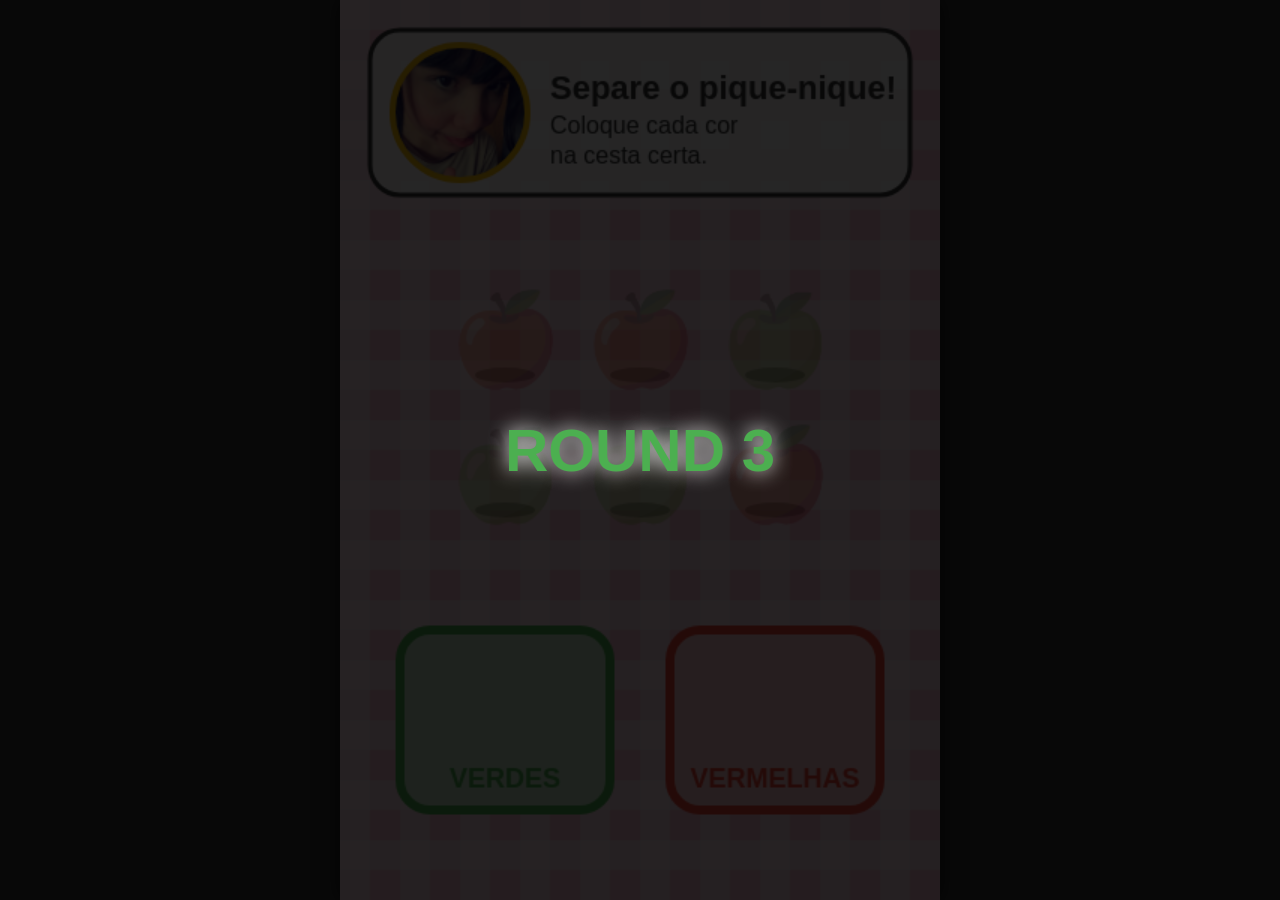
<file: streak/jogo3.html>
<!DOCTYPE html>
<html lang="pt-BR">
<head>
    <meta charset="UTF-8">
    <meta name="viewport" content="width=device-width, initial-scale=1.0, maximum-scale=1.0, user-scalable=no">
    <title>Jogo 3 - Separar Maçãs (Versão Premium)</title>
    <style>
        body, html {
            margin: 0;
            padding: 0;
            width: 100%;
            height: 100%;
            background-color: #333;
            display: flex;
            justify-content: center;
            align-items: center;
            overflow: hidden;
            touch-action: none; /* Bloqueia arrastar a tela no celular */
            font-family: 'Arial', sans-serif;
        }
        
        #gameCanvas {
            background-color: #fff;
            /* Mantém a proporção de celular perfeitamente sem amassar */
            height: 100vh;
            width: calc(100vh * (400 / 600));
            max-width: 100vw;
            max-height: calc(100vw * (600 / 400));
            box-shadow: 0 0 20px rgba(0,0,0,0.8);
        }

        #roundScreen {
            position: absolute;
            top: 0; left: 0; width: 100%; height: 100%;
            display: flex;
            flex-direction: column;
            justify-content: center;
            align-items: center;
            background-color: rgba(0,0,0,0.85);
            color: white;
            z-index: 10;
        }
        #roundScreen h1 {
            font-size: 60px;
            color: #4CAF50;
            text-shadow: 0 0 20px #fff;
            animation: popIn 1s ease-out;
        }
        @keyframes popIn {
            0% { transform: scale(0.5); opacity: 0; }
            70% { transform: scale(1.1); opacity: 1; }
            100% { transform: scale(1); opacity: 1; }
        }
    </style>
</head>
<body>
    <audio autoplay loop src="assets/pou.mp3"></audio>

    <div id="roundScreen">
        <h1>ROUND 3</h1>
    </div>

    <!-- Resolução interna fixa 400x600 (não amassa as imagens) -->
    <canvas id="gameCanvas" width="400" height="600"></canvas>

<script>
    const canvas = document.getElementById('gameCanvas');
    const ctx = canvas.getContext('2d');
    const roundScreen = document.getElementById('roundScreen');

    let gameActive = false;
    setTimeout(() => {
        roundScreen.style.display = 'none';
        gameActive = true; 
    }, 2000);

    // IMAGEM DO ANJINHO
    const imgAnjinho = new Image();
    imgAnjinho.src = 'fotos/anjinho.jpeg';

    // CESTAS (Design novo)
    const baskets = [
        { type: 'green', x: 40, y: 420, w: 140, h: 120, color: '#C8E6C9', border: '#4CAF50', name: 'VERDES' },
        { type: 'red', x: 220, y: 420, w: 140, h: 120, color: '#FFCDD2', border: '#F44336', name: 'VERMELHAS' }
    ];

    // MAÇÃS
    const apples = [];
    const emojis = { 'green': '🍏', 'red': '🍎' };
    
    // Organiza as maçãs no centro da tela em duas fileiras
    function initApples() {
        let types = ['green', 'green', 'green', 'red', 'red', 'red'];
        types.sort(() => Math.random() - 0.5); // Embaralha
        
        let cols = 3;
        for (let i = 0; i < 6; i++) {
            let row = Math.floor(i / cols);
            let col = i % cols;
            
            let startX = 110 + (col * 90); // Espaçamento horizontal
            let startY = 230 + (row * 90); // Espaçamento vertical
            
            apples.push({
                type: types[i],
                emoji: emojis[types[i]],
                x: startX,          // Posição atual
                y: startY,
                targetX: startX,    // Para onde ela deve ir (animação)
                targetY: startY,
                originX: startX,    // O lugar inicial de onde ela não sai até acertar
                originY: startY,
                size: 35,           // Raio para o toque (hitbox)
                isLocked: false,
                scale: 1
            });
        }
    }
    initApples();

    // INTERAÇÃO MELHORADA
    let activeApple = null;

    // Pega a coordenada do toque convertida perfeitamente pro canvas
    function getPointerPos(evt) {
        const rect = canvas.getBoundingClientRect();
        let clientX = evt.clientX;
        let clientY = evt.clientY;

        if (evt.touches && evt.touches.length > 0) {
            clientX = evt.touches[0].clientX;
            clientY = evt.touches[0].clientY;
        }

        // Isso resolve o bug de amassar a tela
        return {
            x: (clientX - rect.left) / (rect.width / canvas.width),
            y: (clientY - rect.top) / (rect.height / canvas.height)
        };
    }

    function onPointerDown(e) {
        if (!gameActive) return;
        const pos = getPointerPos(e);
        
        // Pega a maçã que foi clicada (olha as do topo primeiro)
        for (let i = apples.length - 1; i >= 0; i--) {
            let a = apples[i];
            if (!a.isLocked) {
                // Checa distância do centro da maçã (Pitágoras)
                let dx = pos.x - a.x;
                let dy = pos.y - a.y;
                let distance = Math.sqrt(dx * dx + dy * dy);
                
                if (distance <= a.size + 15) { // +15 pra dar uma margem de erro boa no dedo
                    activeApple = a;
                    // Joga a maçã pro final pra ser desenhada por cima de todas
                    apples.splice(i, 1);
                    apples.push(activeApple);
                    
                    activeApple.scale = 1.3; // Dá uma crescida quando pega!
                    break;
                }
            }
        }
    }

    function onPointerMove(e) {
        if (activeApple) {
            e.preventDefault();
            const pos = getPointerPos(e);
            activeApple.x = pos.x;
            activeApple.y = pos.y;
            activeApple.targetX = pos.x; // Atualiza o alvo pro dedo
            activeApple.targetY = pos.y;
        }
    }

    function onPointerUp(e) {
        if (activeApple) {
            activeApple.scale = 1.0; // Volta ao tamanho normal
            
            let droppedInBasket = false;

            // Checa colisão com as cestas
            for (let b of baskets) {
                if (activeApple.x > b.x && activeApple.x < b.x + b.w &&
                    activeApple.y > b.y && activeApple.y < b.y + b.h) {
                    
                    if (activeApple.type === b.type) {
                        // ACERTOU A CESTA!
                        activeApple.isLocked = true;
                        // Escolhe um pontinho fixo e bonito dentro da cesta
                        activeApple.targetX = b.x + 30 + Math.random() * (b.w - 60);
                        activeApple.targetY = b.y + 50 + Math.random() * (b.h - 80);
                        droppedInBasket = true;
                    }
                }
            }

            // SE ERROU A CESTA OU SOLTOU FORA: VOLTA PRO LUGAR COMO ELÁSTICO!
            if (!droppedInBasket) {
                activeApple.targetX = activeApple.originX;
                activeApple.targetY = activeApple.originY;
            }

            activeApple = null;
            checkWin();
        }
    }

    function checkWin() {
        let allLocked = apples.every(a => a.isLocked);
        if (allLocked) {
            gameActive = false;
            setTimeout(() => {
                window.location.href = "jogo4.html";
            }, 1000);
        }
    }

    // Eventos
    canvas.addEventListener('touchstart', onPointerDown, {passive: false});
    canvas.addEventListener('touchmove', onPointerMove, {passive: false});
    window.addEventListener('touchend', onPointerUp);

    canvas.addEventListener('mousedown', onPointerDown);
    window.addEventListener('mousemove', onPointerMove);
    window.addEventListener('mouseup', onPointerUp);

    function draw() {
        // FUNDO XADREZ DE PIQUENIQUE
        ctx.fillStyle = '#f8bBD0'; // Rosa claro
        ctx.fillRect(0, 0, canvas.width, canvas.height);
        ctx.fillStyle = 'rgba(255, 255, 255, 0.4)';
        for(let i=0; i<600; i+=40) {
            ctx.fillRect(0, i, 400, 20); // Linhas horizontais
            ctx.fillRect(i, 0, 20, 600); // Linhas verticais
        }

        // CAIXA DE INSTRUÇÃO E MOLDURA DA ANJINHO
        ctx.fillStyle = 'rgba(255, 255, 255, 0.9)';
        ctx.beginPath(); ctx.roundRect(20, 20, 360, 110, 20); ctx.fill();
        ctx.strokeStyle = '#333'; ctx.lineWidth = 3; ctx.stroke();
        
        ctx.fillStyle = '#333';
        ctx.font = 'bold 22px Arial';
        ctx.textAlign = 'left';
        ctx.fillText('Separe o pique-nique!', 140, 60);
        ctx.font = '16px Arial';
        ctx.fillText('Coloque cada cor', 140, 85);
        ctx.fillText('na cesta certa.', 140, 105);

        // FOTO REDONDA DA ANJINHO (MOLDURA PREMIUM)
        ctx.save();
        ctx.beginPath();
        ctx.arc(80, 75, 45, 0, Math.PI * 2);
        ctx.closePath();
        ctx.clip(); // Corta em círculo
        if (imgAnjinho.complete && imgAnjinho.naturalWidth !== 0) {
            ctx.drawImage(imgAnjinho, 35, 30, 90, 90);
        } else {
            ctx.fillStyle = '#FFEB3B';
            ctx.fillRect(35, 30, 90, 90);
        }
        ctx.restore();
        
        // Borda dourada na foto
        ctx.beginPath();
        ctx.arc(80, 75, 45, 0, Math.PI * 2);
        ctx.lineWidth = 4;
        ctx.strokeStyle = '#FFC107';
        ctx.stroke();

        // DESENHAR CESTAS
        for (let b of baskets) {
            ctx.fillStyle = b.color;
            ctx.beginPath();
            ctx.roundRect(b.x, b.y, b.w, b.h, 20); // Cesta arredondadinha
            ctx.fill();
            
            ctx.lineWidth = 6;
            ctx.strokeStyle = b.border;
            ctx.stroke();

            // Etiqueta da cesta
            ctx.fillStyle = b.border;
            ctx.font = 'bold 18px Arial';
            ctx.textAlign = 'center';
            ctx.fillText(b.name, b.x + b.w / 2, b.y + b.h - 20);
        }

        // ATUALIZAR E DESENHAR MAÇÃS
        ctx.textAlign = 'center';
        ctx.textBaseline = 'middle'; // Ajuda a centralizar o toque exatamente na maçã
        
        for (let a of apples) {
            // Animação suave (Interpolação / Efeito Elástico)
            if (activeApple !== a) {
                a.x += (a.targetX - a.x) * 0.2;
                a.y += (a.targetY - a.y) * 0.2;
            }

            ctx.save();
            ctx.translate(a.x, a.y);
            ctx.scale(a.scale, a.scale);

            // Sombra da maçã pra ficar chique
            ctx.fillStyle = 'rgba(0,0,0,0.3)';
            ctx.beginPath(); ctx.ellipse(0, 20, 20, 5, 0, 0, Math.PI*2); ctx.fill();

            // A maçã em si (Emoji gigante)
            ctx.font = '60px Arial';
            ctx.fillText(a.emoji, 0, 0);
            
            ctx.restore();
        }
    }

    function loop() {
        draw();
        requestAnimationFrame(loop); // Loop mais limpo
    }

    loop();

</script>
</body>
</html>
</file>
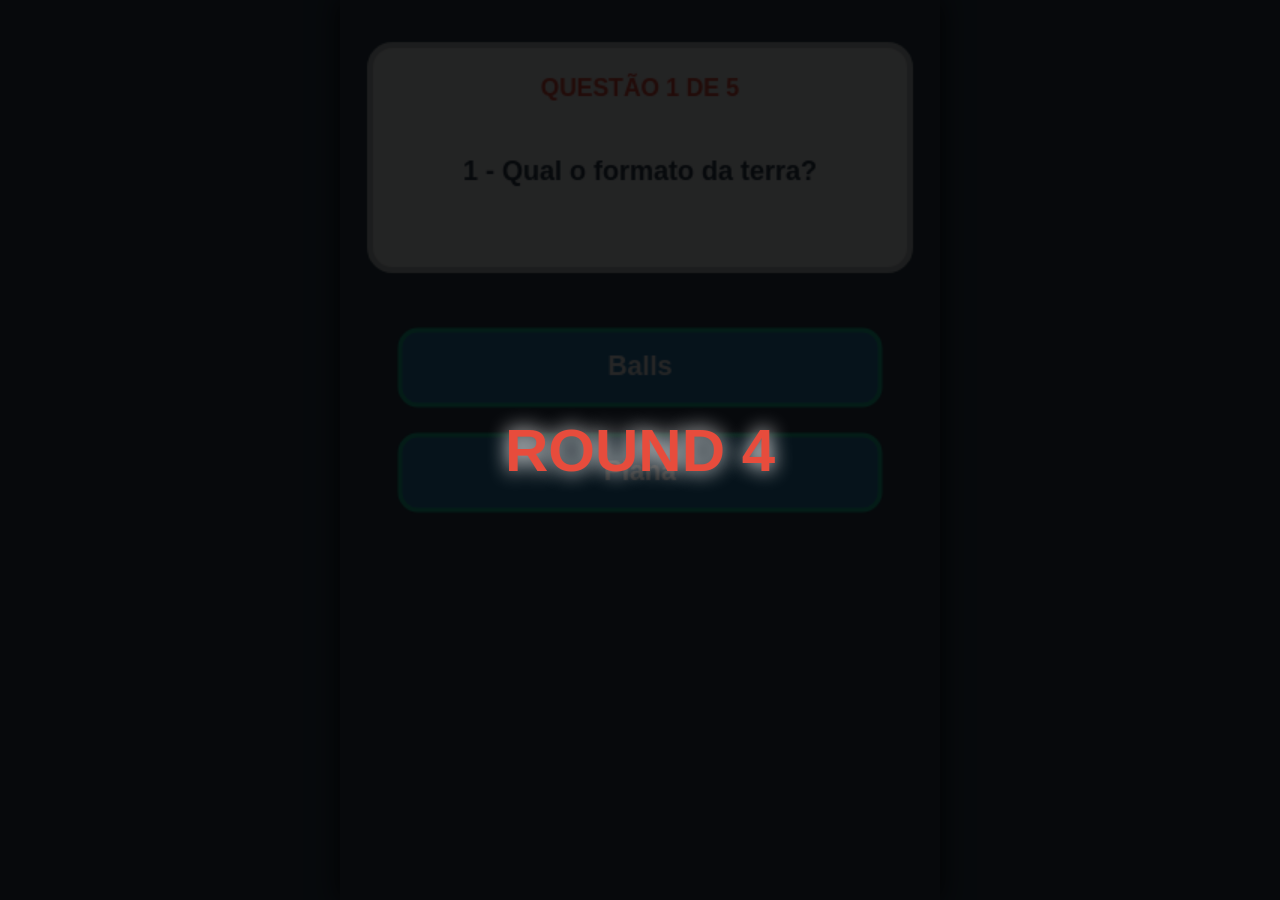
<file: streak/jogo4.html>
<!DOCTYPE html>
<html lang="pt-BR">
<head>
    <meta charset="UTF-8">
    <meta name="viewport" content="width=device-width, initial-scale=1.0, maximum-scale=1.0, user-scalable=no">
    <title>Jogo 4 - Gênio Quiz do Amor</title>
    <style>
        body, html {
            margin: 0;
            padding: 0;
            width: 100%;
            height: 100%;
            background-color: #2C3E50;
            display: flex;
            justify-content: center;
            align-items: center;
            overflow: hidden;
            touch-action: none;
            font-family: 'Arial', sans-serif;
        }
        
        #gameCanvas {
            background-color: #34495E;
            height: 100vh;
            width: calc(100vh * (400 / 600));
            max-width: 100vw;
            max-height: calc(100vw * (600 / 400));
            box-shadow: 0 0 25px rgba(0,0,0,0.9);
        }

        #roundScreen {
            position: absolute;
            top: 0; left: 0; width: 100%; height: 100%;
            display: flex;
            flex-direction: column;
            justify-content: center;
            align-items: center;
            background-color: rgba(0,0,0,0.85);
            color: white;
            z-index: 10;
        }
        #roundScreen h1 {
            font-size: 60px;
            color: #E74C3C;
            text-shadow: 0 0 20px #fff;
            animation: popIn 1s ease-out;
        }
        @keyframes popIn {
            0% { transform: scale(0.5); opacity: 0; }
            70% { transform: scale(1.1); opacity: 1; }
            100% { transform: scale(1); opacity: 1; }
        }
    </style>
</head>
<body>
    <audio autoplay loop src="assets/pou.mp3"></audio>

    <div id="roundScreen">
        <h1>ROUND 4</h1>
    </div>

    <canvas id="gameCanvas" width="400" height="600"></canvas>

<script>
    const canvas = document.getElementById('gameCanvas');
    const ctx = canvas.getContext('2d');
    const roundScreen = document.getElementById('roundScreen');

    let gameActive = false;
    setTimeout(() => {
        roundScreen.style.display = 'none';
        gameActive = true; 
    }, 2000);

    // Perguntas do Gênio Quiz
    const questions = [
        {
            q: "1 - Qual o formato da terra?",
            options: ["Balls", "Plana"],
            correct: 1 // Plana
        },
        {
            q: "2 - Qual era o título da terceira frase?",
            options: ["Determinação", "Promessa", "Sacrifício", "Ronaldo"],
            correct: 1 // Promessa
        },
        {
            q: "3 - Qual a comida favorita do Spacer?",
            options: ["Pudim", "Arroz Doce", "Chocolate", "Clarinha"],
            correct: 3 // Clarinha
        },
        {
            q: "4 - Qual a recompensa por acertar?",
            options: ["Nada", "Mais perguntas"],
            correct: 1 // Mais perguntas
        },
        {
            q: "5 - 45+904-5*45/7+36*6-65/544+53",
            options: ["cu", "4515289/3808"],
            correct: 0 // cu
        }
    ];

    let currentQ = 0;
    let messageText = "";

    // Converte toque para as coordenadas internas do Canvas
    function getPointerPos(evt) {
        const rect = canvas.getBoundingClientRect();
        let clientX = evt.clientX;
        let clientY = evt.clientY;

        if (evt.touches && evt.touches.length > 0) {
            clientX = evt.touches[0].clientX;
            clientY = evt.touches[0].clientY;
        }

        return {
            x: (clientX - rect.left) / (rect.width / canvas.width),
            y: (clientY - rect.top) / (rect.height / canvas.height)
        };
    }

    function handleTouch(e) {
        if (!gameActive) return;
        const pos = getPointerPos(e);

        const q = questions[currentQ];
        let startY = 220;
        let boxH = 50;
        let spacing = 20;

        for (let i = 0; i < q.options.length; i++) {
            let boxY = startY + i * (boxH + spacing);
            // Verifica se clicou dentro do botão da opção
            if (pos.x >= 40 && pos.x <= 360 && pos.y >= boxY && pos.y <= boxY + boxH) {
                if (i === q.correct) {
                    // Acertou!
                    currentQ++;
                    if (currentQ >= questions.length) {
                        gameActive = false;
                        messageText = "MUITO BEM! Indo para o Jogo 5... 🎉";
                        setTimeout(() => {
                            window.location.href = "jogo5.html"; // Joga direto para o jogo 5!
                        }, 1200);
                    }
                } else {
                    // Errou! Trollada de Gênio Quiz (reinicia)
                    messageText = "KKKKKKKKKKKKKKKKKKKKKKKKKKKKKK";
                    gameActive = false;
                    setTimeout(() => {
                        currentQ = 0;
                        messageText = "";
                        gameActive = true;
                    }, 1500);
                }
            }
        }
    }

    canvas.addEventListener('click', handleTouch);
    canvas.addEventListener('touchstart', (e) => {
        e.preventDefault();
        handleTouch(e);
    }, {passive: false});

    function drawButton(text, y) {
        ctx.fillStyle = '#2980B9';
        ctx.beginPath();
        ctx.roundRect(40, y, 320, 50, 12);
        ctx.fill();

        ctx.strokeStyle = '#1ABC9C';
        ctx.lineWidth = 3;
        ctx.stroke();

        ctx.fillStyle = '#FFFFFF';
        ctx.font = 'bold 18px Arial';
        ctx.textAlign = 'center';
        ctx.textBaseline = 'middle';
        ctx.fillText(text, 200, y + 25);
    }

    function draw() {
        // Fundo do Quiz
        ctx.fillStyle = '#2C3E50';
        ctx.fillRect(0, 0, canvas.width, canvas.height);

        // Painel da Pergunta
        ctx.fillStyle = '#ECF0F1';
        ctx.beginPath();
        ctx.roundRect(20, 30, 360, 150, 15);
        ctx.fill();
        ctx.strokeStyle = '#BDC3C7';
        ctx.lineWidth = 4;
        ctx.stroke();

        // Número da fase / Título
        ctx.fillStyle = '#E74C3C';
        ctx.font = 'bold 16px Arial';
        ctx.textAlign = 'center';
        ctx.fillText(`QUESTÃO ${currentQ + 1} DE ${questions.length}`, 200, 60);

        // Texto da Pergunta
        ctx.fillStyle = '#2C3E50';
        ctx.font = 'bold 18px Arial';
        let qText = questions[currentQ].q;
        
        if (qText.length > 35) {
            ctx.font = 'bold 14px Arial';
        }
        ctx.fillText(qText, 200, 115);

        // Desenhar Opções
        let q = questions[currentQ];
        let startY = 220;
        let boxH = 50;
        let spacing = 20;

        for (let i = 0; i < q.options.length; i++) {
            let boxY = startY + i * (boxH + spacing);
            drawButton(q.options[i], boxY);
        }

        // Se houver mensagem de erro ou vitória na tela
        if (messageText !== "") {
            ctx.fillStyle = 'rgba(0, 0, 0, 0.85)';
            ctx.fillRect(0, 0, canvas.width, canvas.height);

            ctx.fillStyle = messageText.includes("ERROU") ? '#E74C3C' : '#2ECC71';
            ctx.font = 'bold 24px Arial';
            ctx.textAlign = 'center';
            ctx.textBaseline = 'middle';
            ctx.fillText(messageText, 200, 300);
        }
    }

    function loop() {
        draw();
        requestAnimationFrame(loop);
    }

    loop();

</script>
</body>
</html>
</file>
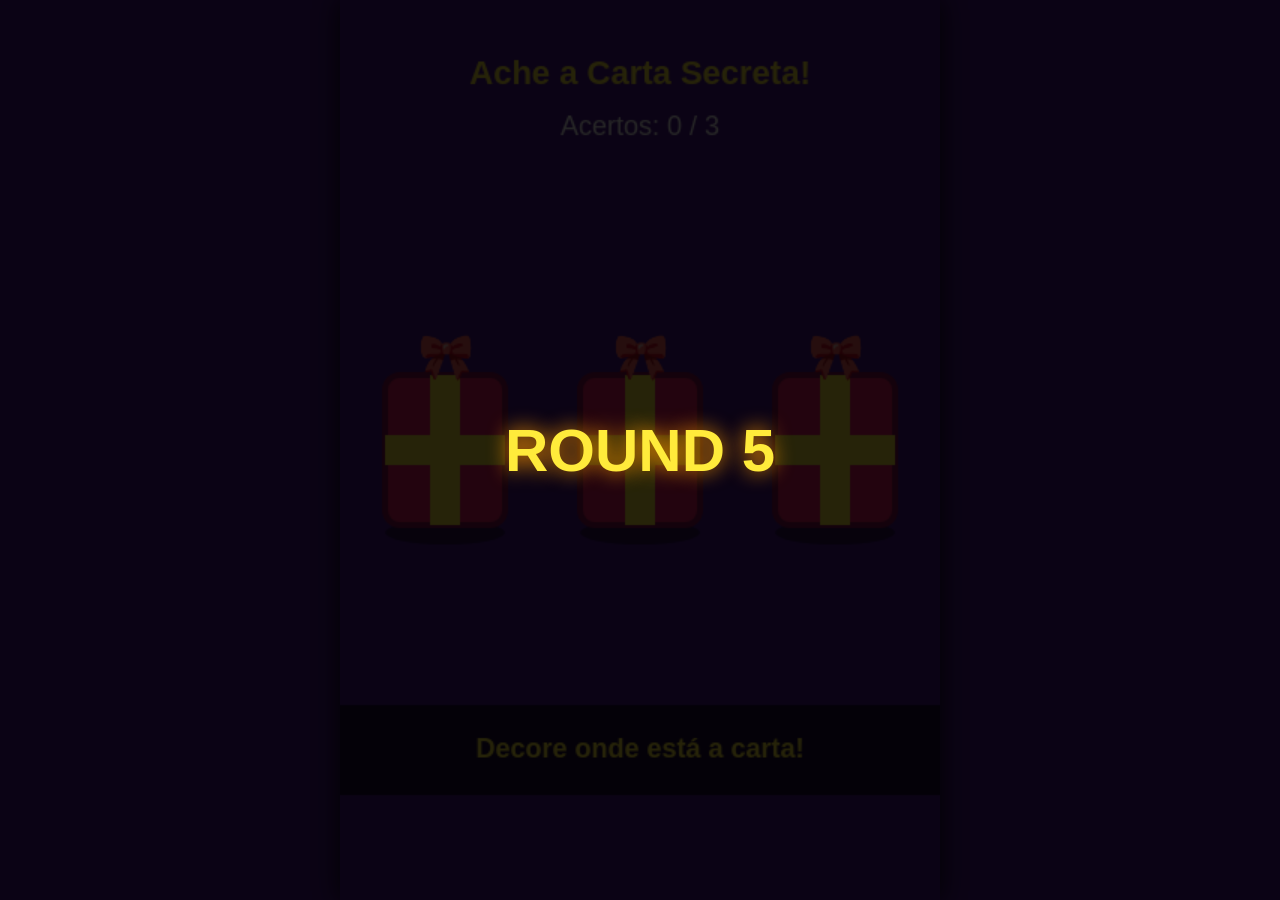
<file: streak/jogo5.html>
<!DOCTYPE html>
<html lang="pt-BR">
<head>
    <meta charset="UTF-8">
    <meta name="viewport" content="width=device-width, initial-scale=1.0, maximum-scale=1.0, user-scalable=no">
    <title>Jogo 5 - Adivinhe o Presente</title>
    <style>
        body, html {
            margin: 0;
            padding: 0;
            width: 100%;
            height: 100%;
            background-color: #4A148C;
            display: flex;
            justify-content: center;
            align-items: center;
            overflow: hidden;
            touch-action: none;
            font-family: 'Arial', sans-serif;
        }
        
        #gameCanvas {
            background-color: #6A1B9A;
            height: 100vh;
            width: calc(100vh * (400 / 600));
            max-width: 100vw;
            max-height: calc(100vw * (600 / 400));
            box-shadow: 0 0 25px rgba(0,0,0,0.9);
        }

        #roundScreen {
            position: absolute;
            top: 0; left: 0; width: 100%; height: 100%;
            display: flex;
            flex-direction: column;
            justify-content: center;
            align-items: center;
            background-color: rgba(0,0,0,0.85);
            color: white;
            z-index: 10;
        }
        #roundScreen h1 {
            font-size: 60px;
            color: #FFEB3B;
            text-shadow: 0 0 20px #FF9800;
            animation: popIn 1s ease-out;
        }
        @keyframes popIn {
            0% { transform: scale(0.5); opacity: 0; }
            70% { transform: scale(1.1); opacity: 1; }
            100% { transform: scale(1); opacity: 1; }
        }
    </style>
</head>
<body>
    <audio autoplay loop src="assets/pou.mp3"></audio>

    <div id="roundScreen">
        <h1>ROUND 5</h1>
    </div>

    <canvas id="gameCanvas" width="400" height="600"></canvas>

<script>
    const canvas = document.getElementById('gameCanvas');
    const ctx = canvas.getContext('2d');
    const roundScreen = document.getElementById('roundScreen');

    let gameActive = false;
    setTimeout(() => {
        roundScreen.style.display = 'none';
        startRound();
    }, 2000);

    let score = 0;
    const targetScore = 3;
    
    const slotX = [70, 200, 330];
    const boxY = 300;
    const boxW = 80;
    const boxH = 100;

    let boxes = [
        { id: 0, x: slotX[0], targetX: slotX[0], hasCard: false },
        { id: 1, x: slotX[1], targetX: slotX[1], hasCard: false },
        { id: 2, x: slotX[2], targetX: slotX[2], hasCard: false }
    ];

    let gameState = 'SHOWING'; // SHOWING, MIXING, WAITING, RESULT
    let messageText = "";
    let messageColor = "#FFF";
    
    let mixCount = 0;
    let maxMixes = 4; // Quantidade de trocas suaves

    function startRound() {
        gameActive = true;
        gameState = 'SHOWING';
        
        let cardIndex = Math.floor(Math.random() * 3);
        boxes.forEach((b, i) => {
            b.hasCard = (i === cardIndex);
            b.x = slotX[i];
            b.targetX = slotX[i];
        });

        // A carta fica aparecendo ACIMA por 2.5 segundos ANTES de começar a misturar
        setTimeout(() => {
            if (!gameActive) return;
            gameState = 'MIXING';
            mixCount = 0;
            doMix();
        }, 2500);
    }

    function doMix() {
        if (mixCount >= maxMixes) {
            gameState = 'WAITING';
            return;
        }

        let idx1 = Math.floor(Math.random() * 3);
        let idx2;
        do {
            idx2 = Math.floor(Math.random() * 3);
        } while (idx1 === idx2);

        let tempTarget = boxes[idx1].targetX;
        boxes[idx1].targetX = boxes[idx2].targetX;
        boxes[idx2].targetX = tempTarget;

        let tempBox = boxes[idx1];
        boxes[idx1] = boxes[idx2];
        boxes[idx2] = tempBox;

        mixCount++;

        // Velocidade calma e devagar
        setTimeout(() => {
            if (gameActive) doMix();
        }, 850);
    }

    function getPointerPos(evt) {
        const rect = canvas.getBoundingClientRect();
        let clientX = evt.clientX;
        let clientY = evt.clientY;

        if (evt.touches && evt.touches.length > 0) {
            clientX = evt.touches[0].clientX;
            clientY = evt.touches[0].clientY;
        }

        return {
            x: (clientX - rect.left) / (rect.width / canvas.width),
            y: (clientY - rect.top) / (rect.height / canvas.height)
        };
    }

    function handleClick(e) {
        if (!gameActive || gameState !== 'WAITING') return;
        const pos = getPointerPos(e);

        for (let i = 0; i < boxes.length; i++) {
            let b = boxes[i];
            let boxLeft = b.x - boxW / 2;
            let boxRight = b.x + boxW / 2;
            let boxTop = boxY - boxH / 2;
            let boxBottom = boxY + boxH / 2;

            if (pos.x >= boxLeft && pos.x <= boxRight && pos.y >= boxTop && pos.y <= boxBottom) {
                gameState = 'RESULT';
                
                if (b.hasCard) {
                    score++;
                    messageText = `ACERTOU! (${score}/${targetScore}) 🎉`;
                    messageColor = '#2ECC71';

                    setTimeout(() => {
                        if (score >= targetScore) {
                            gameActive = false;
                            messageText = "YAAAAAAY";
                            setTimeout(() => {
                                window.location.href = "carta.html";
                            }, 1500);
                        } else {
                            messageText = "";
                            startRound();
                        }
                    }, 1200);

                } else {
                    messageText = "Nah nah\nReiniciando o Round...";
                    messageColor = '#E74C3C';

                    setTimeout(() => {
                        score = 0;
                        messageText = "";
                        startRound();
                    }, 2000);
                }
            }
        }
    }

    canvas.addEventListener('click', handleClick);
    canvas.addEventListener('touchstart', (e) => {
        e.preventDefault();
        handleClick(e);
    }, {passive: false});

    function draw() {
        ctx.fillStyle = '#4A148C';
        ctx.fillRect(0, 0, canvas.width, canvas.height);

        ctx.fillStyle = '#FFEB3B';
        ctx.font = 'bold 22px Arial';
        ctx.textAlign = 'center';
        ctx.fillText('Ache a Carta Secreta!', 200, 50);

        ctx.fillStyle = '#FFFFFF';
        ctx.font = '18px Arial';
        ctx.fillText(`Acertos: ${score} / ${targetScore}`, 200, 85);

        boxes.forEach(b => {
            b.x += (b.targetX - b.x) * 0.15; // Movimento suave
        });

        // Desenhar Caixas
        boxes.forEach(b => {
            ctx.save();
            ctx.translate(b.x, boxY);

            ctx.fillStyle = 'rgba(0,0,0,0.4)';
            ctx.beginPath(); ctx.ellipse(0, boxH/2 + 5, boxW/2, 8, 0, 0, Math.PI*2); ctx.fill();

            ctx.fillStyle = '#E91E63';
            ctx.beginPath();
            ctx.roundRect(-boxW/2, -boxH/2, boxW, boxH, 10);
            ctx.fill();
            ctx.strokeStyle = '#880E4F';
            ctx.lineWidth = 4;
            ctx.stroke();

            ctx.fillStyle = '#FFEB3B';
            ctx.fillRect(-10, -boxH/2, 20, boxH);
            ctx.fillRect(-boxW/2, -10, boxW, 20);

            ctx.font = '30px Arial';
            ctx.textAlign = 'center';
            ctx.textBaseline = 'middle';
            ctx.fillText('🎀', 0, -boxH/2 - 10);

            ctx.restore();
        });

        // DESENHAR A CARTA ACIMA DO PRESENTE CORRETO NA FASE SHOWING
        if (gameState === 'SHOWING') {
            boxes.forEach(b => {
                if (b.hasCard) {
                    ctx.save();
                    // Posição ACIMA da caixa (boxY - altura da caixa - margem)
                    let cardY = boxY - (boxH / 2) - 35;
                    
                    ctx.font = '45px Arial';
                    ctx.textAlign = 'center';
                    ctx.textBaseline = 'middle';
                    ctx.fillText('💌', b.x, cardY);
                    ctx.restore();
                }
            });
        }

        // Avisos inferiores
        if (gameState === 'SHOWING') {
            ctx.fillStyle = 'rgba(0,0,0,0.6)';
            ctx.fillRect(0, 470, 400, 60);
            ctx.fillStyle = '#FFEB3B';
            ctx.font = 'bold 18px Arial';
            ctx.textAlign = 'center';
            ctx.textBaseline = 'middle';
            ctx.fillText('Decore onde está a carta!', 200, 500);
        } else if (gameState === 'MIXING') {
            ctx.fillStyle = 'rgba(0,0,0,0.6)';
            ctx.fillRect(0, 470, 400, 60);
            ctx.fillStyle = '#FF9800';
            ctx.font = 'bold 18px Arial';
            ctx.textAlign = 'center';
            ctx.textBaseline = 'middle';
            ctx.fillText('Misturando devagar...', 200, 500);
        } else if (gameState === 'WAITING') {
            ctx.fillStyle = 'rgba(0,0,0,0.6)';
            ctx.fillRect(0, 470, 400, 60);
            ctx.fillStyle = '#2ECC71';
            ctx.font = 'bold 18px Arial';
            ctx.textAlign = 'center';
            ctx.textBaseline = 'middle';
            ctx.fillText('Onde está a carta? Escolha!', 200, 500);
        }

        if (messageText !== "") {
            ctx.fillStyle = 'rgba(0, 0, 0, 0.85)';
            ctx.fillRect(0, 0, canvas.width, canvas.height);

            ctx.fillStyle = messageColor;
            ctx.font = 'bold 24px Arial';
            ctx.textAlign = 'center';
            ctx.textBaseline = 'middle';
            
            let lines = messageText.split('\n');
            if (lines.length > 1) {
                ctx.fillText(lines[0], 200, 280);
                ctx.font = '18px Arial';
                ctx.fillText(lines[1], 200, 320);
            } else {
                ctx.fillText(messageText, 200, 300);
            }
        }
    }

    function loop() {
        draw();
        requestAnimationFrame(loop);
    }

    loop();

</script>
</body>
</html>
</file>
<file: style.css>
*{box-sizing:border-box}
html{scroll-behavior:smooth}
body{
  margin:0;
  overflow-x:hidden;
  background:#fff4c7;
  color:#080808;
  font-family:"Comic Sans MS","Segoe Print","Bradley Hand",cursive;
  font-weight:700;
}
button,a,input,textarea{font:inherit}
a{color:inherit;text-decoration:none}
.site{width:min(100%,760px);margin:0 auto;padding:16px 0 0}
.header{padding:0 18px 8px;text-align:center}
.brand{width:min(500px,calc(100% - 36px));margin:0 auto;display:flex;align-items:center;justify-content:center;gap:0;min-height:72px;background:#fff;overflow:hidden}
.brand-art{width:115px;height:62px;font:700 10px Arial;display:grid;place-items:center}
.brand-art{object-fit:contain}
.brand-title{
  background:#fff;
  color:#ef263c;
  font-family:"American Years","Brush Script MT","Segoe Script",cursive;
  font-size:clamp(28px,5vw,38px);
  height:62px;
  display:flex;
  align-items:center;
  padding:0 10px;
  line-height:1;
  text-shadow:2px 2px #111;
  transform:rotate(-1deg);
}
.nav,.footer-nav{display:flex;flex-wrap:wrap;justify-content:center;gap:7px 28px;align-items:center}
.nav a,.nav button,.footer-nav a,.footer-nav button{
  background:none;border:0;cursor:pointer;
  font-size:20px;font-style:italic;font-weight:700;
  padding:2px 0;
}
.nav a:hover,.nav button:hover,.footer-nav a:hover,.footer-nav button:hover{color:#d60c8b}
.pink-page{
  width:80%;
  margin:18px auto 42px;
  background:#ffc6e6;
  border:10px solid #ff74c8;
  outline:1px solid #e20a9b;
}
.pink-title{
  background:#d90a91;
  color:white;
  text-align:center;
  padding:11px 8px 9px;
  font-size:25px;
  line-height:1.1;
  border:2px solid #ed3bb0;
  font-style:italic;
}
.clickable-title{width:100%;cursor:pointer}
.home-page{position:relative;padding-bottom:0}
.side-photos{
  position:absolute;top:6px;left:0;right:0;
  display:flex;justify-content:space-between;padding:0 58px;
  pointer-events:none
}
.tiny-photo{width:92px;height:92px;background:#5d1be9;color:white;display:block;object-fit:cover;font:12px Arial;border:2px solid white}
.home-page>.pink-title{padding-top:80px;background:#d90a91}
.home-page>.pink-title{color:#fff4c7}
.home-strip{
  background:#f18bdf;
  border-top:8px solid #ffd9ee;
  border-bottom:8px solid #ffd9ee;
  color:#d20a8e;
  text-align:center;
}
.home-strip h2{font-size:22px;margin:3px 0}
.home-text{
  padding:8px 15px 10px;
  text-align:center;
  font-size:20px;
  line-height:1.14;
  font-style:italic;
}
.sessions-page{padding-bottom:18px}
.session-row{
  display:block;
  background:#f082df;
  color:#b90a82;
  margin:9px 0;
  padding:10px;
  text-align:center;
  font-size:23px;
  border-left:4px solid #ff70c5;
  border-right:4px solid #ff70c5;
}
.session-row:hover{background:#e45ac9;color:white}
.inner-page{min-height:600px}
.about-text{
  background:#ffc6e6;
  padding:27px 18px;
  text-align:center;
  font-size:20px;
  line-height:1.16;
  font-style:italic;
}
.game-placeholder{padding:70px 25px;text-align:center;font-size:20px}
.game-box{width:70%;height:330px;margin:auto;position:relative;overflow:hidden;background:#000;cursor:pointer}
.game-box img{width:100%;height:100%;display:block;object-fit:cover}
.game-play{position:absolute;inset:50% auto auto 50%;width:72px;height:72px;transform:translate(-50%,-50%);border:3px solid #fff;border-radius:50%;background:#d90a91;color:#fff;font:32px Arial;line-height:1;cursor:pointer;opacity:0;pointer-events:none;transition:opacity .2s}
.game-box:hover .game-play,.game-box:focus-within .game-play,.game-box.touched .game-play{opacity:1;pointer-events:auto}
.gallery-page{padding-bottom:18px}
.gallery{
  display:grid;
  grid-template-columns:1fr 1fr;
  gap:26px 36px;
  padding:28px 30px 8px;
}
.photo-card{text-align:center;cursor:pointer}
.photo-card .placeholder,.photo-card img{
  width:100%;aspect-ratio:1/1;object-fit:contain;background:#fff;
  display:grid;place-items:center;
}
.photo-card img{border:0}
.photo-title{font-size:21px;margin-top:3px}
.placeholder{
  background:#5b1be8;
  color:white;
  display:grid;
  place-items:center;
  text-align:center;
  font-family:Arial,sans-serif;
  font-weight:400;
}
.quotes-page{padding-bottom:0}
.quote{
  background:#ffc6e6;
  border-top:8px solid #ffd9ee;
  border-bottom:8px solid #ffd9ee;
  text-align:center;
  padding-bottom:4px;
}
.quote-category{
  background:#f18bdf;color:#b90a82;
  padding:4px;font-size:20px
}
.quote-text{font-size:18px;font-style:italic;line-height:1.2;padding:8px 16px 0}
.quote-author{text-align:right;padding:0 25px 4px;font-size:17px}
.quotes-page>.pink-title:last-child{margin-top:0}
.playlist-page{
  width:min(760px,100%);
  margin:18px auto 0;
  min-height:790px;
  background:#ffc6e6;
}
.playlist-title{
  background:#d90a91;color:#fff;text-align:center;
  border:8px solid #ff74c8;
  padding:7px;font-size:25px;font-style:italic;
}
.playlist-body{
  display:grid;grid-template-columns:minmax(250px,.9fr) minmax(320px,1.2fr);
  gap:44px;padding:36px 32px 80px;
}
.track-list{display:flex;flex-direction:column;gap:14px}
.track-row{display:flex;align-items:center;gap:12px;min-width:0}
.track-play{
  width:43px;height:31px;border-radius:50%;background:#000;color:#fff;
  border:0;display:grid;place-items:center;font:15px Arial;cursor:pointer;flex:0 0 auto
}
.track-title{border:0;background:none;text-align:left;cursor:pointer;font-size:22px;font-style:italic;min-width:0;overflow:hidden;text-overflow:ellipsis;white-space:nowrap}
.current-track{text-align:center}
.cover{width:min(100%,380px);aspect-ratio:1/1;margin:0 auto}
.current-track h2{font-size:25px;margin:9px 0 0}
.current-track p{font-size:21px;margin:3px 0 20px}
audio{width:100%}
footer{text-align:center;padding:25px 10px 35px;font-size:16px}
.music-toggle{margin-bottom:18px;font-size:18px}
.music-toggle input{width:18px;height:18px;vertical-align:middle;accent-color:#d90a91}
.footer-nav{margin-bottom:24px;gap:5px 28px}
.viewer{
  position:fixed;inset:0;background:#fff4c7;z-index:100;
  overflow:auto;padding:18px 0;
}
.viewer-inner{
  width:min(80%,610px);margin:0 auto;background:#ffc6e6;
  border:10px solid #ff74c8;position:relative;text-align:center;
}
.viewer-image{width:75%;aspect-ratio:1.45/1;margin:15px auto}
.viewer-image img{width:100%;height:100%;object-fit:contain}
.viewer-meta{background:#d90a91;color:#fff;padding:7px;font-size:20px}
.viewer-description{min-height:280px;padding:25px;font-size:21px}
.viewer-actions{display:flex;justify-content:flex-end;gap:8px;padding:0 8px 5px}
.viewer-actions button{
  width:48px;height:42px;border:0;border-radius:50%;
  background:#d90a91;color:white;font-size:23px;cursor:pointer
}
.viewer-close{
  position:absolute;right:7px;top:7px;border:0;background:transparent;
  color:white;font-size:28px;cursor:pointer
}
.dialog{
  position:fixed;inset:0;background:#0008;z-index:110;
  display:grid;place-items:center;padding:20px
}
.dialog form{
  width:min(90%,500px);background:#ffc6e6;border:8px solid #ff74c8;
  padding:22px;position:relative
}
.dialog h2{margin-top:0;text-align:center;background:#d90a91;color:#fff;padding:10px}
.dialog label{display:block;margin:12px 0;font-size:17px}
.dialog input,.dialog textarea{
  display:block;width:100%;padding:8px;border:2px solid #d90a91;background:#fff4c7
}
.dialog textarea{min-height:100px}
.dialog-close{position:absolute;right:8px;top:8px;border:0;background:none;font-size:24px;cursor:pointer}
.submit{display:block;margin:20px auto 0;background:#d90a91;color:#fff;border:0;padding:12px 24px;cursor:pointer}
.video-overlay{position:fixed;inset:0;background:#000;z-index:200;display:grid;place-items:center}
.video-overlay video{width:100%;height:100%;object-fit:contain}
#skipVideo{position:absolute;right:18px;top:18px;background:#000a;color:#fff;border:1px solid #fff;padding:8px 12px;cursor:pointer}
.hidden{display:none!important}
@media(max-width:650px){
  .site{padding-top:8px}
  .brand{width:calc(100% - 16px)}
  .brand-title{font-size:clamp(20px,7vw,29px);padding:0 5px}
  .brand-art{width:72px}
  .nav a,.nav button,.footer-nav a,.footer-nav button{font-size:15px}
  .pink-page{width:80%;border-width:8px}
  .home-page>.pink-title{padding-top:72px}
  .side-photos{padding:0 24px}
  .tiny-photo{width:65px;height:65px}
  .home-text,.about-text{font-size:16px}
  .home-strip h2{font-size:18px}
  .session-row{font-size:19px}
  .gallery{padding:20px 12px;gap:18px}
  .photo-title{font-size:16px}
  .playlist-body{padding:25px 20px;grid-template-columns:1fr;gap:25px}
  .playlist-page{min-height:760px}
  .game-box{width:100%;height:auto;aspect-ratio:4/3}
}
/* Páginas separadas: cada item do menu abre seu próprio HTML. */
</file>
